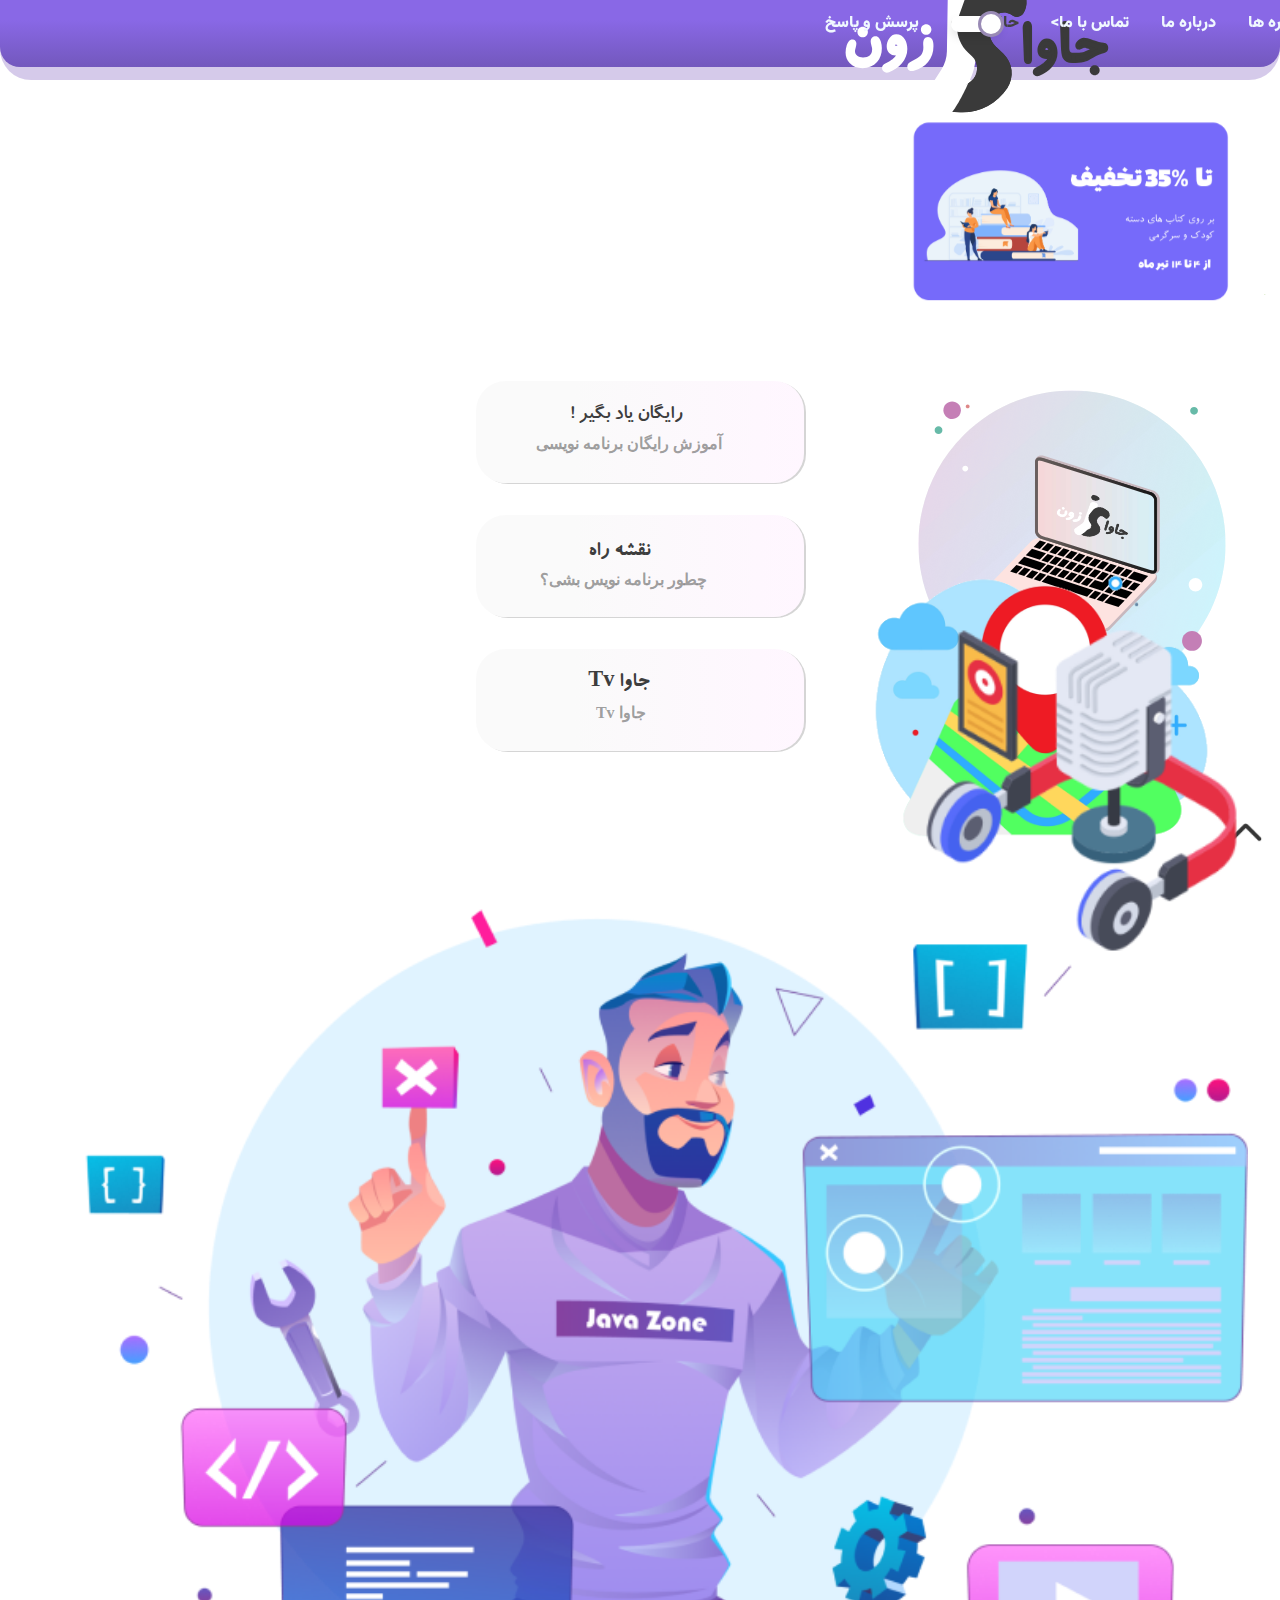
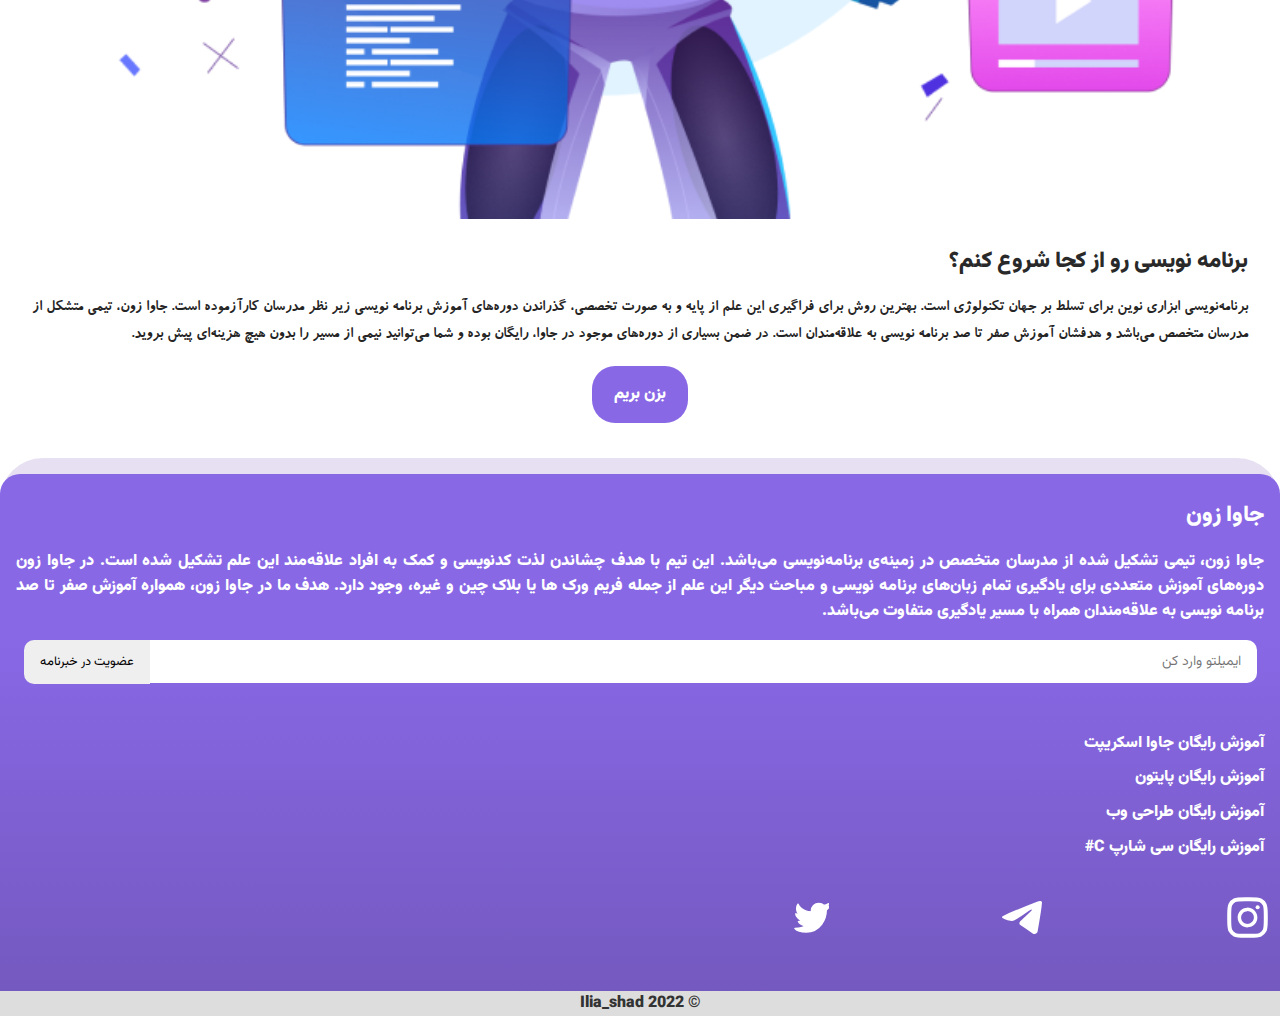
<file: index.html>
<!DOCTYPE html>
<html lang="en" dir="rtl">
    <head>
        <meta charset="UTF-8">
        <meta http-equiv="X-UA-Compatible" content="IE=edge">
        <meta name="viewport" content="width=device-width, initial-scale=1.0, user-scalable=0">
        <meta name="author" content="ilia-shad">
        <link rel="stylesheet" href="./reset.css">
        <link rel="stylesheet" href="./font.css">
        <link rel="stylesheet" href="./night-mood.css">        
        <link rel="stylesheet" href="./style1.css">
        <link rel="stylesheet" href="./meno.css">

        <title>ilia</title>
    </head>
<body>
    <div class="background-loader">
        <div class="loader">
            <span></span>
            <span></span>
            <span></span>
        </div>
    </div>
    <a href="#page1"><div class="up"><img id="up" src="./image/up.png" alt=""></div></a>
    <div class="header3" id="page1"></div>
    <header>

        <img  class="logo"  src="./image/logo2.svg" alt="">
        <input type="checkbox" id="menu-bar">
        <label for="menu-bar"><img src="./image/bar-chart.svg" alt=""></label>
        <label for="#" class="meno-logo"><img src="./image/logo2.svg" alt=""></label>
        <label for="menu-bar" class="menu-bar2"><img src="./image/False.svg" alt=""></label>
        <nav class="navbar">
            <ul class="ul">
                <li class="first-li">
                    <form action="./course.html" class="form-meno">
                        <input type="search" id="search" placeholder="جستجو کن">
                        <button class="button2"><img src="./image/search-logo.svg" alt=""></button>
                    </form>
                </li>
                <li id="log-in-button"><a href="./log-in.html" class="log-in-button">ورود/ثبت نام</a></li>

                <li><a href="#">دوره ها</a>
                    <ul>
                        <li><a href="#" class="low-li-padding">پر بازدید ترین</a>
                            <ul class="learn">
                                <li><a class="li-padding" href="#">html</a></li>
                                <li><a class="li-padding" href="#">css</a></li>
                                <li><a class="li-padding" href="#">js</a></li>
                            </ul>
                        </li>
                        <li><a class="li-padding" href="./course.html">همه</a></li>
                    </ul>
                </li>
                <li><a class="li-padding" href="#">درباره ما</a></li>
                <li><a href="#">تماس با ما></a>
                    <ul>
                        <li><a class="li-padding" href="#">شماره</a></li>
                        <li><a class="li-padding" href="#">ایمیل</a></li>
                    </ul>
                </li>
                <li class="toggle-div"> 
                    <p class="night-mood-position">حالت شب</p>
                    <div class="toggle-position">                    
                        <a class="toggle-link" href="./home-night-mood.html">
                            <div class="toggle"></div>
                            <script>
                                const toggleBtn = document.querySelector(".toggle");
                                toggleBtn.addEventListener("click", () => toggleBtn.classList.toggle("active"));
                            </script>
                        </a>
                    </div>
                </li>
                <li><a class="link-padding" href="#">پرسش و پاسخ</a></li>

            </ul>
        </nav>
    </header>
    <article class="position">

        <div class="containar-move" id="page1">
            <div class="containar">
                <div class="cube">
                    <div class="cube-face cube-face-front"><img class="cube-face-front-img  padding-image-article1" src="./image/bord1.png" alt=""></div>
                    <div class="cube-face cube-face-back"><img class="cube-face-back-img padding-image-article1" src="./image/bord2.png" alt=""></div>
                    <div class="cube-face cube-face-right"><img class="cube-face-right-img padding-image-article1" src="./image/bord3.png" alt=""></div>
                    <div class="cube-face cube-face-left"><img class="cube-face-left-img padding-image-article1" src="./image/bord4.jpg" alt=""></div>
                </div>
            </div>
        </div>
        <div class="laptop-img"><img id="laptop-image" src="./image/laptop3.svg" alt="laptop"></div>
        <div class="map-image"><img id="map-image" src="./image/map.png" alt="laptop"></div>
        <div class="tv-image"><img id="tv-image" src="./image/tv.png" alt="laptop"></div>
        <div class="first-feature">
            <div class="box">
                <div class="featurel border--none">
                    <div class="featurel--icon"><img class="featurel-icon" src="./image/laptop2.svg" alt="calendar"></div>
                    <div class="featurel--description2-1 night-mood2">رایگان یاد بگیر !</div>
                    <div class="featurel--description2  night-mood">آموزش رایگان برنامه نویسی</div>
                </div>
                <div class="featurel featurel--reverse">
                    <div class="featurel--icon1"><img class="featurel-icon" src="./image/laptop2.svg" alt="Instagram"></div>
                    <div class="featurel--description1-1 night-mood2">نقشه راه</div>
                    <div class="featurel--description1 night-mood">چطور برنامه نویس بشی؟ </div>
                </div>
                <div class="featurel featurel--reverse">
                    <div class="featurel--icon1"><img class="featurel-icon" src="./image/laptop2.svg" alt="Instagram"></div>
                    <div class="featurel--description3-1 night-mood2">جاوا tv</div>
                    <div class="featurel--description3  night-mood">جاوا tv</div>
                </div>
            </div>
        </div>
        <div class="container2">
            <div class="developer-image"><img id="developer-image" src="./image/developer.png" alt=""></div>
            <h2>برنامه نویسی رو از کجا شروع کنم؟</h2>
            <p class="container2-p ">
                برنامه‌نویسی ابزاری نوین برای تسلط بر جهان تکنولوژی است. بهترین روش برای فراگیری این علم از پایه و به صورت تخصصی، گذراندن دوره‌های آموزش برنامه نویسی زیر نظر مدرسان کارآزموده است. جاوا زون، تیمی متشکل از مدرسان متخصص می‌باشد و هدفشان آموزش صفر تا صد برنامه نویسی به علاقه‌مندان است. در ضمن بسیاری از دوره‌های موجود در جاوا، رایگان بوده و شما می‌توانید نیمی از مسیر را بدون هیچ هزینه‌ای پیش بروید.
    
            </p>
           <div class="buttom-flex"> 
                <a href="#"><div class="container2-buttom">بزن بریم</div></a>
            </div>
        </div>

    </article>
    <footer class="footer">           
        <div class="footer2"></div>
       <div class="footer-head"><p>  جاوا زون</p></div>
       <div class="footer-container">
           <p>جاوا زون، تیمی تشکیل شده از مدرسان متخصص در زمینه‌ی برنامه‌نویسی می‌باشد. این تیم با هدف چشاندن لذت کدنویسی و کمک به افراد علاقه‌مند این علم تشکیل شده است. در جاوا زون دوره‌های آموزش متعددی برای یادگیری تمام زبان‌های برنامه نویسی و مباحث دیگر این علم از جمله فریم ورک ها یا بلاک چین و غیره، وجود دارد. هدف ما در جاوا زون، همواره آموزش صفر تا صد برنامه نویسی به علاقه‌مندان همراه با مسیر یادگیری متفاوت می‌باشد.</p>

       </div>
       <div class="footer-emailbox">
           <form action="">
               <input type="email" class="email-box" placeholder="ایمیلتو وارد کن">
               <button type="submit" class="button">عضویت در خبرنامه</button>
           </form>
       </div>
       <div class="footer-list1">
           <ul class="footer-list">
               <li class="list-1">آموزش رایگان جاوا اسکریپت</li>
               <li class="list-1">آموزش رایگان پایتون</li>
               <li class="list-1">آموزش رایگان طراحی وب</li>
               <li class="list-1">آموزش رایگان سی شارپ c#</li>
           </ul>
           <div class="footer-icon">
               <a href="https://www.instagram.com/ilia_shad" class="footer-instagram"><img src="./image/Instagram.svg" alt="Instagram"></a>
               <a href="https://t.me/ilia_shad" class="footer-telegram"><img src="./image/telegram.svg" alt="telegram"></a>
               <a href="https://twitter.com/ilia_shad" class="footer-telegram"><img src="./image/Twitter.svg" alt="telegram"></a>
           </div>
       </div>
       <div class="copy-right"><p>&copy; 2022 ilia_shad</p></div>
   </footer>
</body>
</html>
</file>
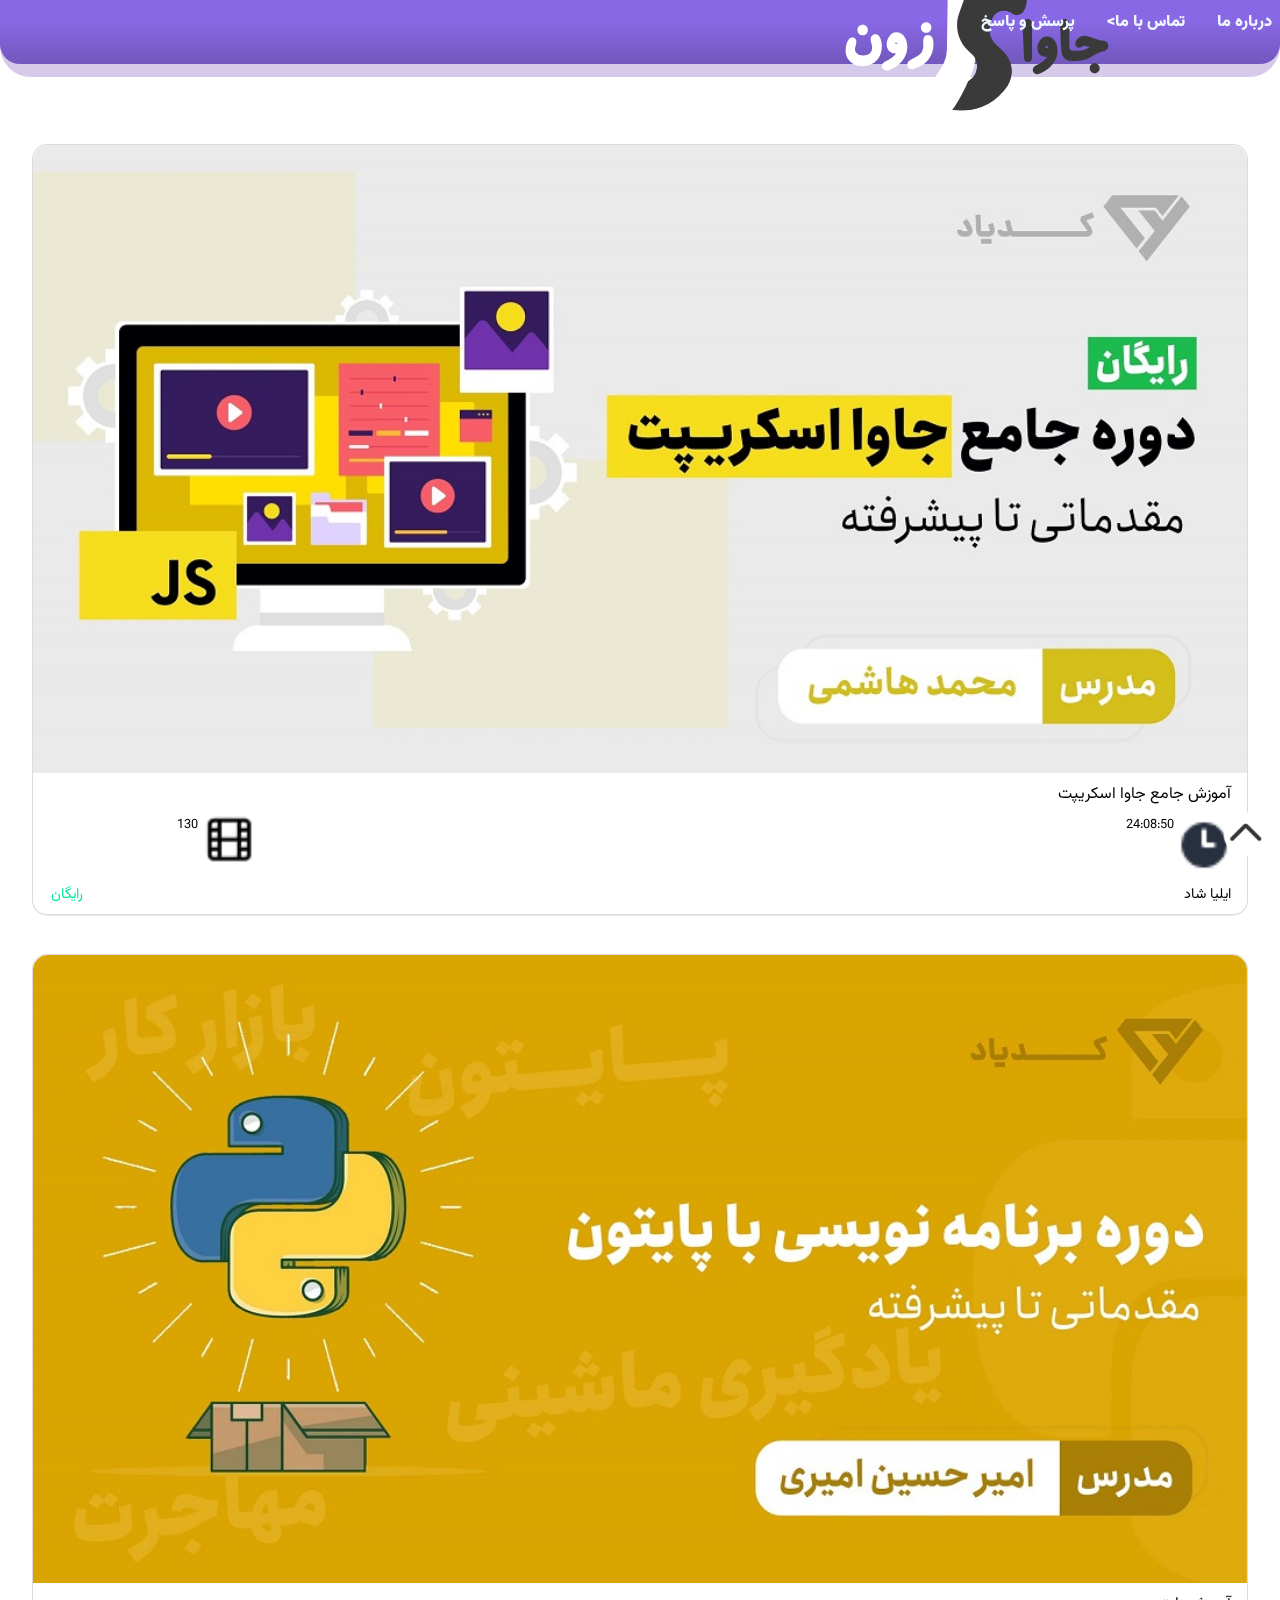
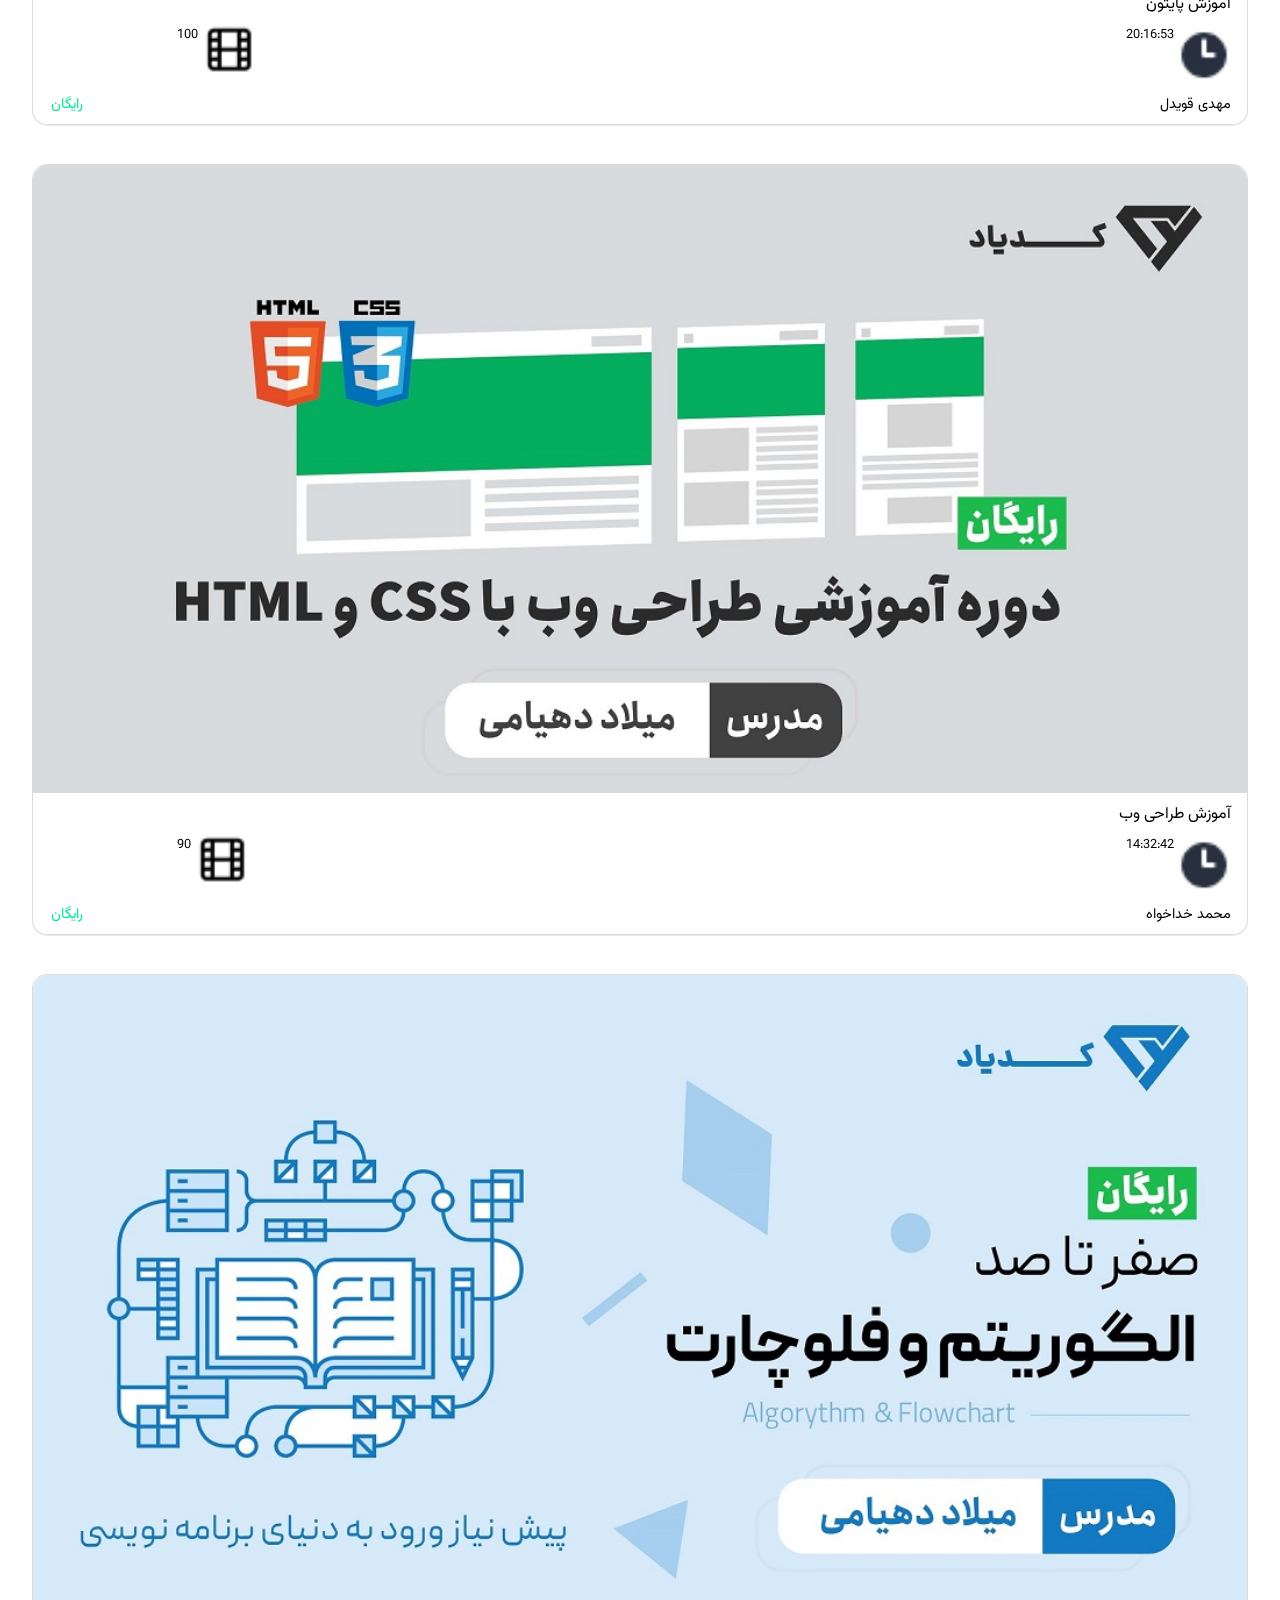
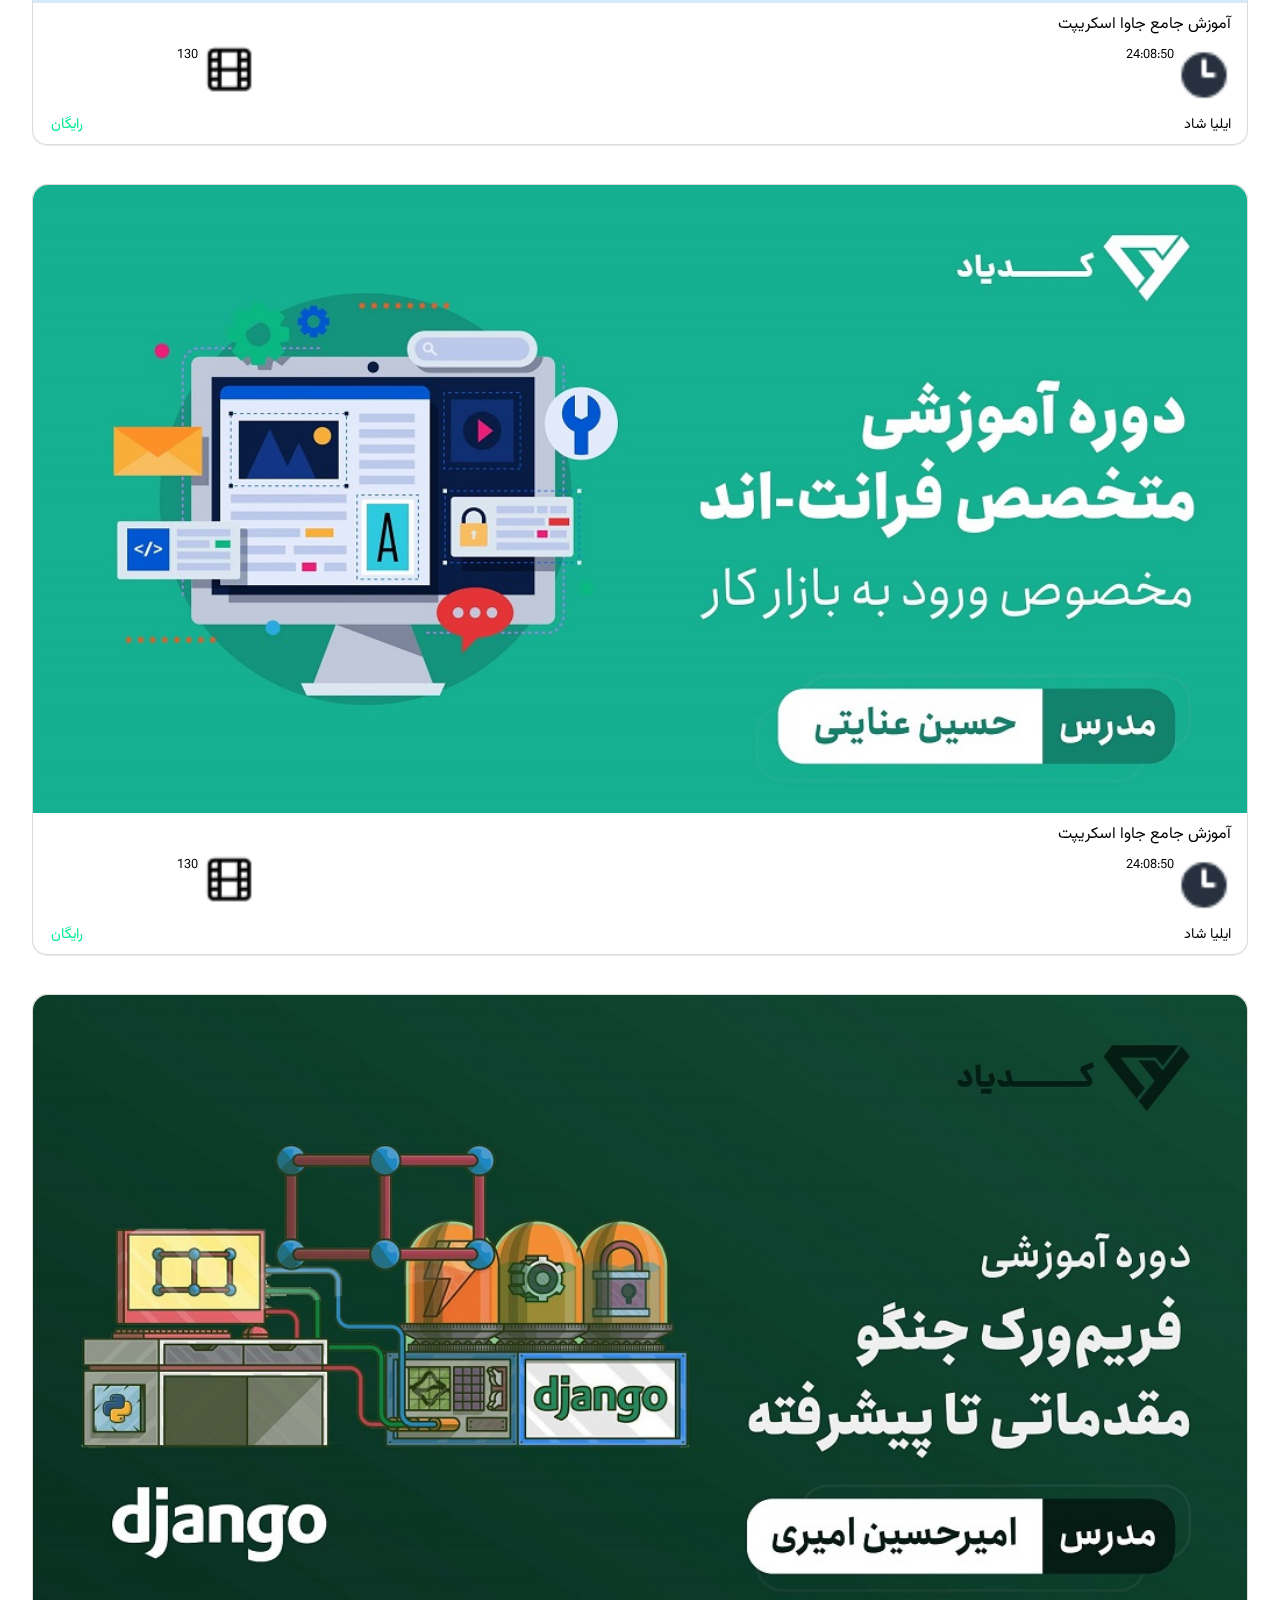
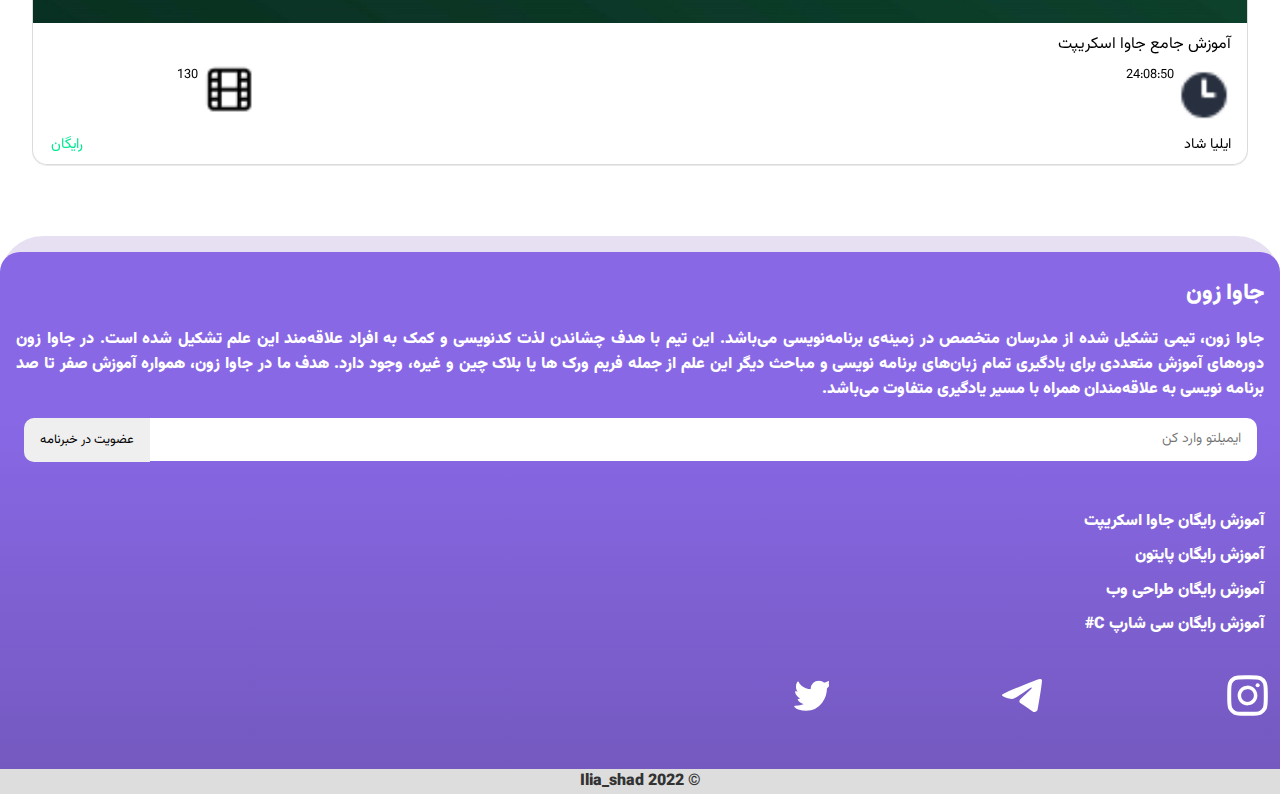
<file: course.html>
<!DOCTYPE html>
<html lang="en" dir="rtl">
<head>
    <meta charset="UTF-8">
    <meta http-equiv="X-UA-Compatible" content="IE=edge">
    <meta name="viewport" content="width=device-width, initial-scale=1.0 user-scalable=0">
    <meta name="author" content="ilia-shad">
    <link rel="stylesheet" href="./reset.css">
    <link rel="stylesheet" href="./style.css">
    <link rel="stylesheet" href="./font.css">
    <link rel="stylesheet" href="./meno.css">
    <title>ilia</title>
</head>
<body>
    <div class="start-page"></div>
    <a href="#page1"><div class="up"><img id="up" src="./image/up.png" alt=""></div></a>
    <div class="header3" id="page1"></div>
    <header>

        <img  class="logo"  src="./image/logo2.svg" alt="">
        <input type="checkbox" id="menu-bar">
        <label for="menu-bar"><img src="./image/bar-chart.svg" alt=""></label>
        <label for="#" class="meno-logo"><img src="./image/logo2.svg" alt=""></label>
        <label for="menu-bar" class="menu-bar2"><img src="./image/False.svg" alt=""></label>
        <nav class="navbar">
            <ul class="ul">
                <li class="first-li">
                    <form action="./course.html" class="form-meno">
                        <input type="search" id="search">
                        <button class="button2"><img src="./image/search-logo.svg" alt=""></button>
                    </form>
                </li>
                <li><a href="./index.html">خانه</a></li>
                <li><a href="#">دوره ها</a>
                    <ul>
                        <li><a href="#" class="low-li-padding">پر بازدید ترین</a>
                            <ul class="learn">
                                <li><a href="#">html</a></li>
                                <li><a href="#">css</a></li>
                                <li><a href="#">js</a></li>
                            </ul>
                        </li>
                    </ul>
                </li>
                <li><a href="#">درباره ما</a></li>
                <li><a href="#">تماس با ما></a>
                    <ul>
                        <li><a href="#">شماره</a></li>
                        <li><a href="#">ایمیل</a></li>
                    </ul>
                </li>
                <li><a class="link-padding" href="#">پرسش و پاسخ</a></li>
            </ul>
        </nav>
    </header>
    <article class="article">
        <div id="content">
            <div class="box1">
                <div class="box">
                    <div class="boxx-1">
                        <img class="js-photo" src="./image/js.jpg" alt="java scrip">
                        <p class="js-text">آموزش جامع جاوا اسکریپت</p>
                    </div>
                    <div class="js-time">
                        <img class="time-fill" src="./image/Time_fill.png" alt="time-fill">
                        <p id="js-time">24:08:50</p>
                        <p class="film-number">130</p>
                        <img class="film-icon" src="./image/film.png" alt="film-icon">

                    </div>
                    <div class="boxx-1-2">
                        <p class="teacher-js">ایلیا شاد</p>
                        <p class="js-price">رایگان</p>
                    </div>
                </div>
                <div class="box">
                    <div class="boxx-1">
                        <img class="js-photo" src="./image/python.jpg" alt="java scrip">
                        <p class="js-text">آموزش پایتون</p>
                    </div>
                    <div class="js-time">
                        <img class="time-fill" src="./image/Time_fill.png" alt="time-fill">
                        <p id="js-time">20:16:53</p>
                        <p class="film-number">100</p>
                        <img class="film-icon" src="./image/film.png" alt="film-icon">
                    </div>
                    <div class="boxx-1-2">
                        <p class="teacher-js">مهدی قویدل</p>
                        <p class="js-price">رایگان</p>
                    </div>
                </div>
                <div class="box">
                    <div class="boxx-1">
                        <img class="js-photo" src="./image/html-css.jpg" alt="java scrip">
                        <p class="js-text">آموزش طراحی وب</p>
                    </div>
                    <div class="js-time">
                        <img class="time-fill" src="./image/Time_fill.png" alt="time-fill">
                        <p id="js-time">14:32:42</p>
                        <p class="film-number">90</p>
                        <img class="film-icon" src="./image/film.png" alt="film-icon">
                    </div>
                    <div class="boxx-1-2">
                        <p class="teacher-js"> محمد خداخواه</p>
                        <p class="js-price">رایگان</p>
                    </div>
                </div>
            </div>
            <div class="box1">
                <div class="box">
                    <div class="boxx-1">
                        <img class="js-photo" src="./image/flowchart.jpg" alt="java scrip">
                        <p class="js-text">آموزش جامع جاوا اسکریپت</p>
                    </div>
                    <div class="js-time">
                        <img class="time-fill" src="./image/Time_fill.png" alt="time-fill">
                        <p id="js-time">24:08:50</p>
                        <p class="film-number">130</p>
                        <img class="film-icon" src="./image/film.png" alt="film-icon">
                    </div>
                    <div class="boxx-1-2">
                        <p class="teacher-js">ایلیا شاد</p>
                        <p class="js-price">رایگان</p>
                    </div>
                </div>
                <div class="box">
                    <div class="boxx-1">
                        <img class="js-photo" src="./image/front-end.jpg" alt="java scrip">
                        <p class="js-text">آموزش جامع جاوا اسکریپت</p>
                    </div>
                    <div class="js-time">
                        <img class="time-fill" src="./image/Time_fill.png" alt="time-fill">
                        <p id="js-time">24:08:50</p>
                        <p class="film-number">130</p>
                        <img class="film-icon" src="./image/film.png" alt="film-icon">
                    </div>
                    <div class="boxx-1-2">
                        <p class="teacher-js">ایلیا شاد</p>
                        <p class="js-price">رایگان</p>
                    </div>
                </div>
                <div class="box">
                    <div class="boxx-1">
                        <img class="js-photo" src="./image/django.jpg" alt="java scrip">
                        <p class="js-text">آموزش جامع جاوا اسکریپت</p>
                    </div>
                    <div class="js-time">
                        <img class="time-fill" src="./image/Time_fill.png" alt="time-fill">
                        <p id="js-time">24:08:50</p>
                        <p class="film-number">130</p>
                        <img class="film-icon" src="./image/film.png" alt="film-icon">
                    </div>
                    <div class="boxx-1-2">
                        <p class="teacher-js">ایلیا شاد</p>
                        <p class="js-price">رایگان</p>
                    </div>
                </div>
            </div>
        </div>
        </aside>

    </article>
    <footer class="footer">           
        <div class="footer2"></div>
       <div class="footer-head"><p>  جاوا زون</p></div>
       <div class="footer-container">
           <p>جاوا زون، تیمی تشکیل شده از مدرسان متخصص در زمینه‌ی برنامه‌نویسی می‌باشد. این تیم با هدف چشاندن لذت کدنویسی و کمک به افراد علاقه‌مند این علم تشکیل شده است. در جاوا زون دوره‌های آموزش متعددی برای یادگیری تمام زبان‌های برنامه نویسی و مباحث دیگر این علم از جمله فریم ورک ها یا بلاک چین و غیره، وجود دارد. هدف ما در جاوا زون، همواره آموزش صفر تا صد برنامه نویسی به علاقه‌مندان همراه با مسیر یادگیری متفاوت می‌باشد.</p>

       </div>
       <div class="footer-emailbox">
           <form action="">
               <input type="email" class="email-box" placeholder="ایمیلتو وارد کن">
               <button type="submit" class="button">عضویت در خبرنامه</button>
           </form>
       </div>
       <div class="footer-list1">
           <ul class="footer-list">
               <li class="list-1">آموزش رایگان جاوا اسکریپت</li>
               <li class="list-1">آموزش رایگان پایتون</li>
               <li class="list-1">آموزش رایگان طراحی وب</li>
               <li class="list-1">آموزش رایگان سی شارپ c#</li>
           </ul>
           <div class="footer-icon">
               <a href="https://www.instagram.com/ilia_shad" class="footer-instagram"><img src="./image/Instagram.svg" alt="Instagram"></a>
               <a href="https://t.me/ilia_shad" class="footer-telegram"><img src="./image/telegram.svg" alt="telegram"></a>
               <a href="https://twitter.com/ilia_shad" class="footer-telegram"><img src="./image/Twitter.svg" alt="telegram"></a>
           </div>
       </div>
       <div class="copy-right"><p>&copy; 2022 ilia_shad</p></div>
   </footer>


</body>
</html>
</file>
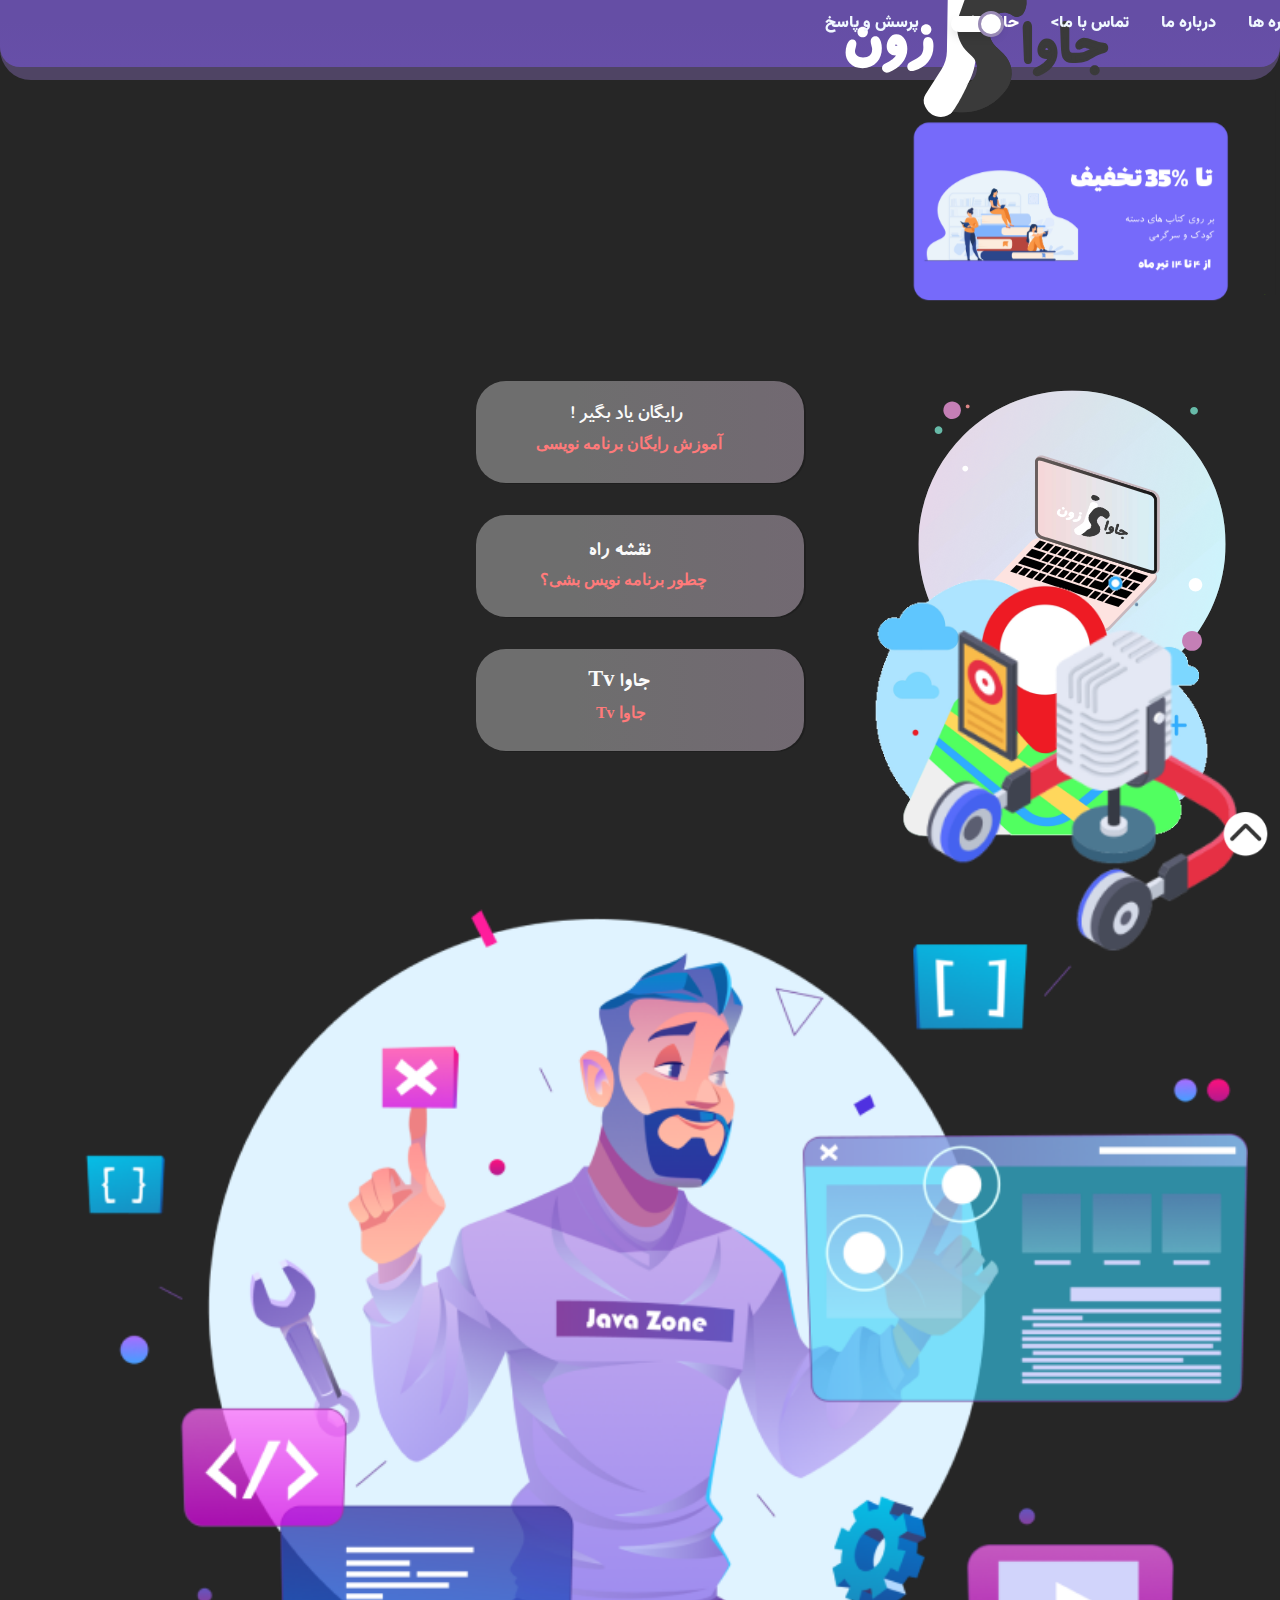
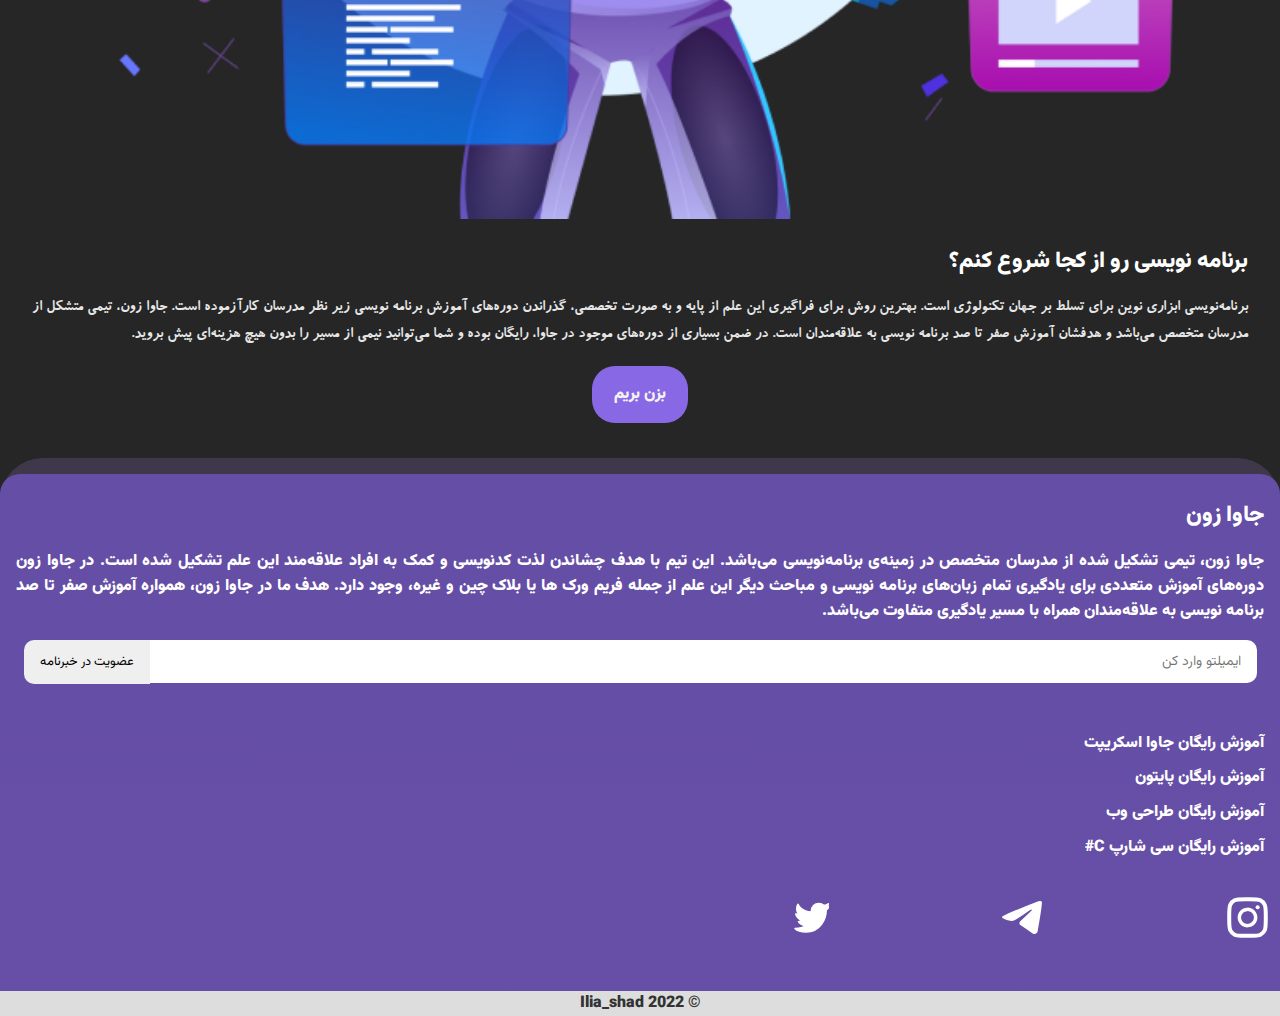
<file: home-night-mood.html>
<!DOCTYPE html>
<html lang="en" dir="rtl">
    <head>
        <meta charset="UTF-8">
        <meta http-equiv="X-UA-Compatible" content="IE=edge">
        <meta name="viewport" content="width=device-width, initial-scale=1.0, user-scalable=0">
        <meta name="author" content="ilia-shad">
        <link rel="stylesheet" href="./reset.css">
        <link rel="stylesheet" href="./font.css">
        <link rel="stylesheet" href="./style1.css">
        <link rel="stylesheet" href="./meno-night-mood.css">
        <link rel="stylesheet" href="./night-mood.css">
        <title>ilia</title>
    </head>
<body>
    <div class="background-loader">
        <div class="loader">
            <span></span>
            <span></span>
            <span></span>
        </div>
    </div>
    <div class="start-page"></div>
    <a href="#page1"><div class="up"><img id="up" src="./image/up.png" alt=""></div></a>
    <div class="header3" id="page1"></div>
    <header>

        <img  class="logo"  src="./image/logo2.svg" alt="">
        <input type="checkbox" id="menu-bar">
        <label for="menu-bar"><img src="./image/bar-chart.svg" alt=""></label>
        <label for="#" class="meno-logo"><img src="./image/logo2.svg" alt=""></label>
        <label for="menu-bar" class="menu-bar2"><img src="./image/False.svg" alt=""></label>
        <nav class="navbar">
            <ul class="ul">
                <li class="first-li">
                    <form action="./course.html" class="form-meno">
                        <input type="search" id="search" placeholder="جستجو کن">
                        <button class="button2"><img src="./image/search-logo.svg" alt=""></button>
                    </form>
                </li>
                <li id="log-in-button"><a href="./log-in-nightmood.html" class="log-in-button">ورود/ثبت نام</a></li>

                <li><a href="#">دوره ها</a>
                    <ul>
                        <li><a href="#" class="low-li-padding">پر بازدید ترین</a>
                            <ul class="learn">
                                <li><a class="li-padding" href="#">html</a></li>
                                <li><a class="li-padding" href="#">css</a></li>
                                <li><a class="li-padding" href="#">js</a></li>
                            </ul>
                        </li>
                        <li><a class="li-padding" href="./course.html">همه</a></li>
                    </ul>
                </li>
                <li><a class="li-padding" href="#">درباره ما</a></li>
                <li><a href="#">تماس با ما></a>
                    <ul>
                        <li><a class="li-padding" href="#">شماره</a></li>
                        <li><a class="li-padding" href="#">ایمیل</a></li>
                    </ul>
                </li>
                <li class="toggle-div"> 
                    <p class="day-mood-position">حالت شب</p>
                    <div class="toggle-position">                    
                        <a class="toggle-link" href="./index.html">
                            <div class="toggle"></div>
                            <script>
                                const toggleBtn = document.querySelector(".toggle");
                                toggleBtn.addEventListener("click", () => toggleBtn.classList.toggle("active"));
                            </script>
                        </a>
                    </div>
                </li>
                <li><a class="link-padding" href="#">پرسش و پاسخ</a></li>

            </ul>
        </nav>
    </header>
    <article class="position">

        <div class="containar-move" id="page1">
            <div class="containar">
                <div class="cube">
                    <div class="cube-face cube-face-front"><img class="cube-face-front-img  padding-image-article1" src="./image/bord1.png" alt=""></div>
                    <div class="cube-face cube-face-back"><img class="cube-face-back-img padding-image-article1" src="./image/bord2.png" alt=""></div>
                    <div class="cube-face cube-face-right"><img class="cube-face-right-img padding-image-article1" src="./image/bord3.png" alt=""></div>
                    <div class="cube-face cube-face-left"><img class="cube-face-left-img padding-image-article1" src="./image/bord4.jpg" alt=""></div>
                </div>
            </div>
        </div>
        <div class="laptop-img"><img id="laptop-image" src="./image/laptop3.svg" alt="laptop"></div>
        <div class="map-image"><img id="map-image" src="./image/map.png" alt="laptop"></div>
        <div class="tv-image"><img id="tv-image" src="./image/tv.png" alt="laptop"></div>
        <div class="first-feature">
            <div class="box">
                <div class="featurel border--none">
                    <div class="featurel--icon"><img class="featurel-icon" src="./image/laptop2.svg" alt="calendar"></div>
                    <div class="featurel--description2-1 night-mood2">رایگان یاد بگیر !</div>
                    <div class="featurel--description2  night-mood">آموزش رایگان برنامه نویسی</div>
                </div>
                <div class="featurel featurel--reverse">
                    <div class="featurel--icon1"><img class="featurel-icon" src="./image/laptop2.svg" alt="Instagram"></div>
                    <div class="featurel--description1-1 night-mood2">نقشه راه</div>
                    <div class="featurel--description1 night-mood">چطور برنامه نویس بشی؟ </div>
                </div>
                <div class="featurel featurel--reverse">
                    <div class="featurel--icon1"><img class="featurel-icon" src="./image/laptop2.svg" alt="Instagram"></div>
                    <div class="featurel--description3-1 night-mood2">جاوا tv</div>
                    <div class="featurel--description3  night-mood">جاوا tv</div>
                </div>
            </div>
        </div>
        <div class="container2">
            <div class="developer-image"><img id="developer-image" src="./image/developer.png" alt=""></div>
            <h2>برنامه نویسی رو از کجا شروع کنم؟</h2>
            <p class="container2-p ">
                برنامه‌نویسی ابزاری نوین برای تسلط بر جهان تکنولوژی است. بهترین روش برای فراگیری این علم از پایه و به صورت تخصصی، گذراندن دوره‌های آموزش برنامه نویسی زیر نظر مدرسان کارآزموده است. جاوا زون، تیمی متشکل از مدرسان متخصص می‌باشد و هدفشان آموزش صفر تا صد برنامه نویسی به علاقه‌مندان است. در ضمن بسیاری از دوره‌های موجود در جاوا، رایگان بوده و شما می‌توانید نیمی از مسیر را بدون هیچ هزینه‌ای پیش بروید.
    
            </p>
           <div class="buttom-flex"> 
                <a href="#"><div class="container2-buttom">بزن بریم</div></a>
            </div>
        </div>

    </article>
    <footer class="footer">           
        <div class="footer2"></div>
       <div class="footer-head"><p>  جاوا زون</p></div>
       <div class="footer-container">
           <p>جاوا زون، تیمی تشکیل شده از مدرسان متخصص در زمینه‌ی برنامه‌نویسی می‌باشد. این تیم با هدف چشاندن لذت کدنویسی و کمک به افراد علاقه‌مند این علم تشکیل شده است. در جاوا زون دوره‌های آموزش متعددی برای یادگیری تمام زبان‌های برنامه نویسی و مباحث دیگر این علم از جمله فریم ورک ها یا بلاک چین و غیره، وجود دارد. هدف ما در جاوا زون، همواره آموزش صفر تا صد برنامه نویسی به علاقه‌مندان همراه با مسیر یادگیری متفاوت می‌باشد.</p>

       </div>
       <div class="footer-emailbox">
           <form action="">
               <input type="email" class="email-box" placeholder="ایمیلتو وارد کن">
               <button type="submit" class="button">عضویت در خبرنامه</button>
           </form>
       </div>
       <div class="footer-list1">
           <ul class="footer-list">
               <li class="list-1">آموزش رایگان جاوا اسکریپت</li>
               <li class="list-1">آموزش رایگان پایتون</li>
               <li class="list-1">آموزش رایگان طراحی وب</li>
               <li class="list-1">آموزش رایگان سی شارپ c#</li>
           </ul>
           <div class="footer-icon">
               <a href="https://www.instagram.com/ilia_shad" class="footer-instagram"><img src="./image/Instagram.svg" alt="Instagram"></a>
               <a href="https://t.me/ilia_shad" class="footer-telegram"><img src="./image/telegram.svg" alt="telegram"></a>
               <a href="https://twitter.com/ilia_shad" class="footer-telegram"><img src="./image/Twitter.svg" alt="telegram"></a>
           </div>
       </div>
       <div class="copy-right"><p>&copy; 2022 ilia_shad</p></div>
   </footer>
</body>
</html>
</file>
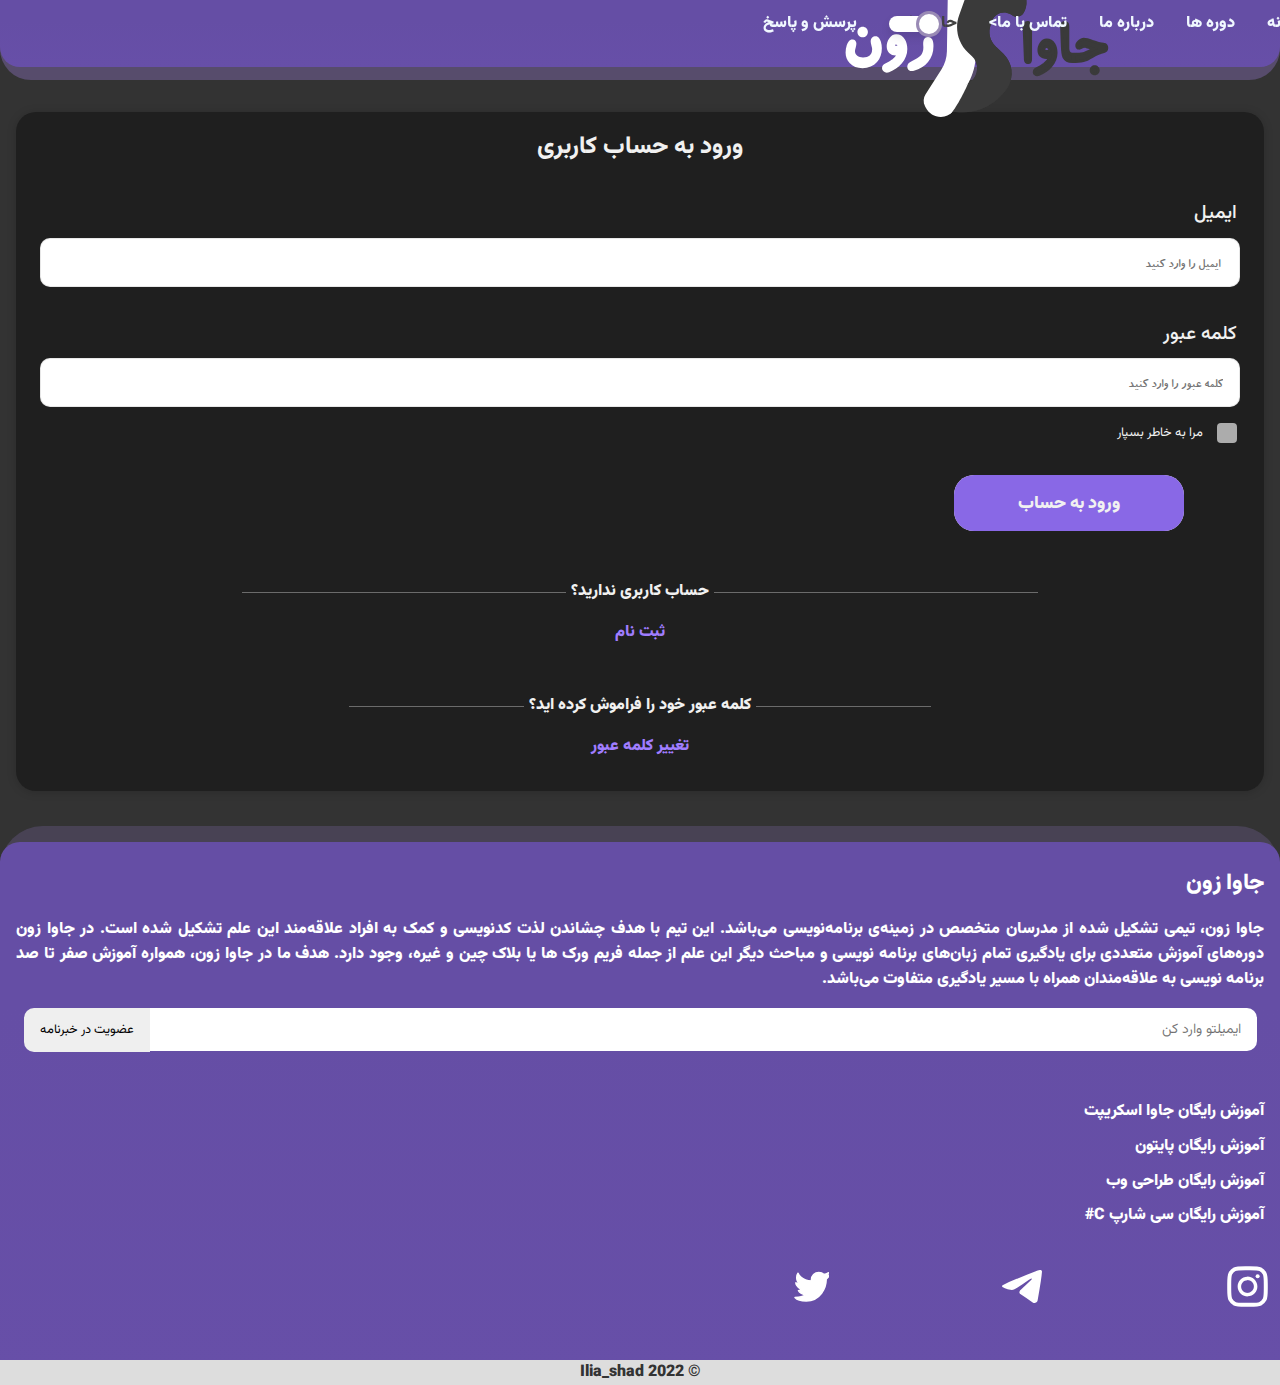
<file: log-in-nightmood.html>
<!DOCTYPE html>
<html lang="en" dir="rtl">
    <head>
        <meta charset="UTF-8">
        <meta http-equiv="X-UA-Compatible" content="IE=edge">
        <meta name="viewport" content="width=device-width, initial-scale=1.0, user-scalable=0">
        <meta name="author" content="ilia-shad">
        <link rel="stylesheet" href="./reset.css">
        <link rel="stylesheet" href="./font.css">
        <link rel="stylesheet" href="./log-in.css">
        <link rel="stylesheet" href="./meno-night-mood.css">
        <link rel="stylesheet" href="./log-in-nightmood.css">
        <title>ilia</title>
    </head>
    <body>
        <div class="background-loader">
            <div class="loader">
                <span></span>
                <span></span>
                <span></span>
            </div>
        </div>
        <div class="header3" id="page1"></div>
        <header>
    
            <img  class="logo"  src="./image/logo2.svg" alt="">
            <input type="checkbox" id="menu-bar">
            <label for="menu-bar"><img src="./image/bar-chart.svg" alt=""></label>
            <label for="#" class="meno-logo"><img src="./image/logo2.svg" alt=""></label>
            <label for="menu-bar" class="menu-bar2"><img src="./image/False.svg" alt=""></label>
            <nav class="navbar">
                <ul class="ul">
                    <li class="first-li">
                        <form action="./course.html" class="form-meno">
                            <input type="search" id="search" placeholder="جستجو کن">
                            <button class="button2"><img src="./image/search-logo.svg" alt=""></button>
                        </form>
                    </li>
                    <li id="log-in-button"><a href="./sign-up-nightnood.html" class="log-in-button">ورود/ثبت نام</a></li>
                    <li><a class="li-padding" href="./home-night-mood.html">خانه</a></li>
                    <li><a href="#">دوره ها</a>
                        <ul>
                            <li><a href="#" class="low-li-padding">پر بازدید ترین</a>
                                <ul class="learn">
                                    <li><a class="li-padding" href="#">html</a></li>
                                    <li><a class="li-padding" href="#">css</a></li>
                                    <li><a class="li-padding" href="#">js</a></li>
                                </ul>
                            </li>
                            <li><a class="li-padding" href="./course.html">همه</a></li>
                        </ul>
                    </li>
                    <li><a class="li-padding" href="#">درباره ما</a></li>
                    <li><a href="#">تماس با ما></a>
                        <ul>
                            <li><a class="li-padding" href="#">شماره</a></li>
                            <li><a class="li-padding" href="#">ایمیل</a></li>
                        </ul>
                    </li>
                    <li class="toggle-div"> 
                        <p class="night-mood-position">حالت شب</p>
                        <div class="toggle-position">                    
                            <a class="toggle-link" href="./log-in.html">
                                <div class="toggle"></div>
                                <script>
                                    const toggleBtn = document.querySelector(".toggle");
                                    toggleBtn.addEventListener("click", () => toggleBtn.classList.toggle("active"));
                                </script>
                            </a>
                        </div>
                    </li>
                    <li><a class="link-padding" href="#">پرسش و پاسخ</a></li>
    
                </ul>
            </nav>
        </header>
        <div class="background">
            <h2 class="first-label">ورود به حساب کاربری</h2>
            <form action="" class="form-flex">
                <label for="email" class="email-label">ایمیل</label>
                <input type="email" id="email" placeholder=" ایمیل را وارد کنید">
                <label for="password" class="password-label">کلمه عبور</label>
                <input type="password" id="password" placeholder="کلمه عبور را وارد کنید">
                <label class="container1"><p class="chechmark-label">مرا به خاطر بسپار</p>
                    <input type="checkbox">
                    <span class="checkmark"></span>
                  </label>
                <div class="bot"></div>
                <!-- <iframe class="im-not-bot" src="https://www.google.com/recaptcha/api2/anchor?ar=1&k=6Lcb1AEbAAAAAF-R6h3yNnRSJ_K5PG1ebupv2--y&co=aHR0cHM6Ly9jb2RleWFkLmNvbTo0NDM.&hl=fa&v=gWN_U6xTIPevg0vuq7g1hct0&size=normal&cb=6p2bwlf89fle" frameborder="1"></iframe> -->
                <button class="buttom-flex"> 
                    <a href="#"><div class="login-buttom">ورود به حساب</div></a>
                </button>
            </form>
            <div class="sign-up">
                <div class="line1"></div>
                <p class="sign-up-label">حساب کاربری ندارید؟</p>
                <div class="line2"></div>
            </div>
            <div class="sign-up-link-flex">
                <a class="sign-up-link" href="./sign-up-nightnood.html"><p>ثبت نام</p></a>
            </div>
            <div class="lost-password">
                <div class="line1-2"></div>
                <p class="sign-up-label">کلمه عبور خود را فراموش کرده اید؟</p>
                <div class="line2-2"></div>
            </div>
            <div class="lost-password-link-flex">
                <a class="lost-password-link" href=""><p>تغییر کلمه عبور</p></a>
            </div>
        </div>  
        
        <footer class="footer">           
            <div class="footer2"></div>
           <div class="footer-head"><p>  جاوا زون</p></div>
           <div class="footer-container">
               <p>جاوا زون، تیمی تشکیل شده از مدرسان متخصص در زمینه‌ی برنامه‌نویسی می‌باشد. این تیم با هدف چشاندن لذت کدنویسی و کمک به افراد علاقه‌مند این علم تشکیل شده است. در جاوا زون دوره‌های آموزش متعددی برای یادگیری تمام زبان‌های برنامه نویسی و مباحث دیگر این علم از جمله فریم ورک ها یا بلاک چین و غیره، وجود دارد. هدف ما در جاوا زون، همواره آموزش صفر تا صد برنامه نویسی به علاقه‌مندان همراه با مسیر یادگیری متفاوت می‌باشد.</p>
    
           </div>
           <div class="footer-emailbox">
               <form action="">
                   <input type="email" class="email-box" placeholder="ایمیلتو وارد کن">
                   <button type="submit" class="button">عضویت در خبرنامه</button>
               </form>
           </div>
           <div class="footer-list1">
               <ul class="footer-list">
                   <li class="list-1">آموزش رایگان جاوا اسکریپت</li>
                   <li class="list-1">آموزش رایگان پایتون</li>
                   <li class="list-1">آموزش رایگان طراحی وب</li>
                   <li class="list-1">آموزش رایگان سی شارپ c#</li>
               </ul>
               <div class="footer-icon">
                   <a href="https://www.instagram.com/ilia_shad" class="footer-instagram"><img src="./image/Instagram.svg" alt="Instagram"></a>
                   <a href="https://t.me/ilia_shad" class="footer-telegram"><img src="./image/telegram.svg" alt="telegram"></a>
                   <a href="https://twitter.com/ilia_shad" class="footer-telegram"><img src="./image/Twitter.svg" alt="telegram"></a>
               </div>
           </div>
           <div class="copy-right"><p>&copy; 2022 ilia_shad</p></div>
       </footer>
    </body>
</html>
</file>
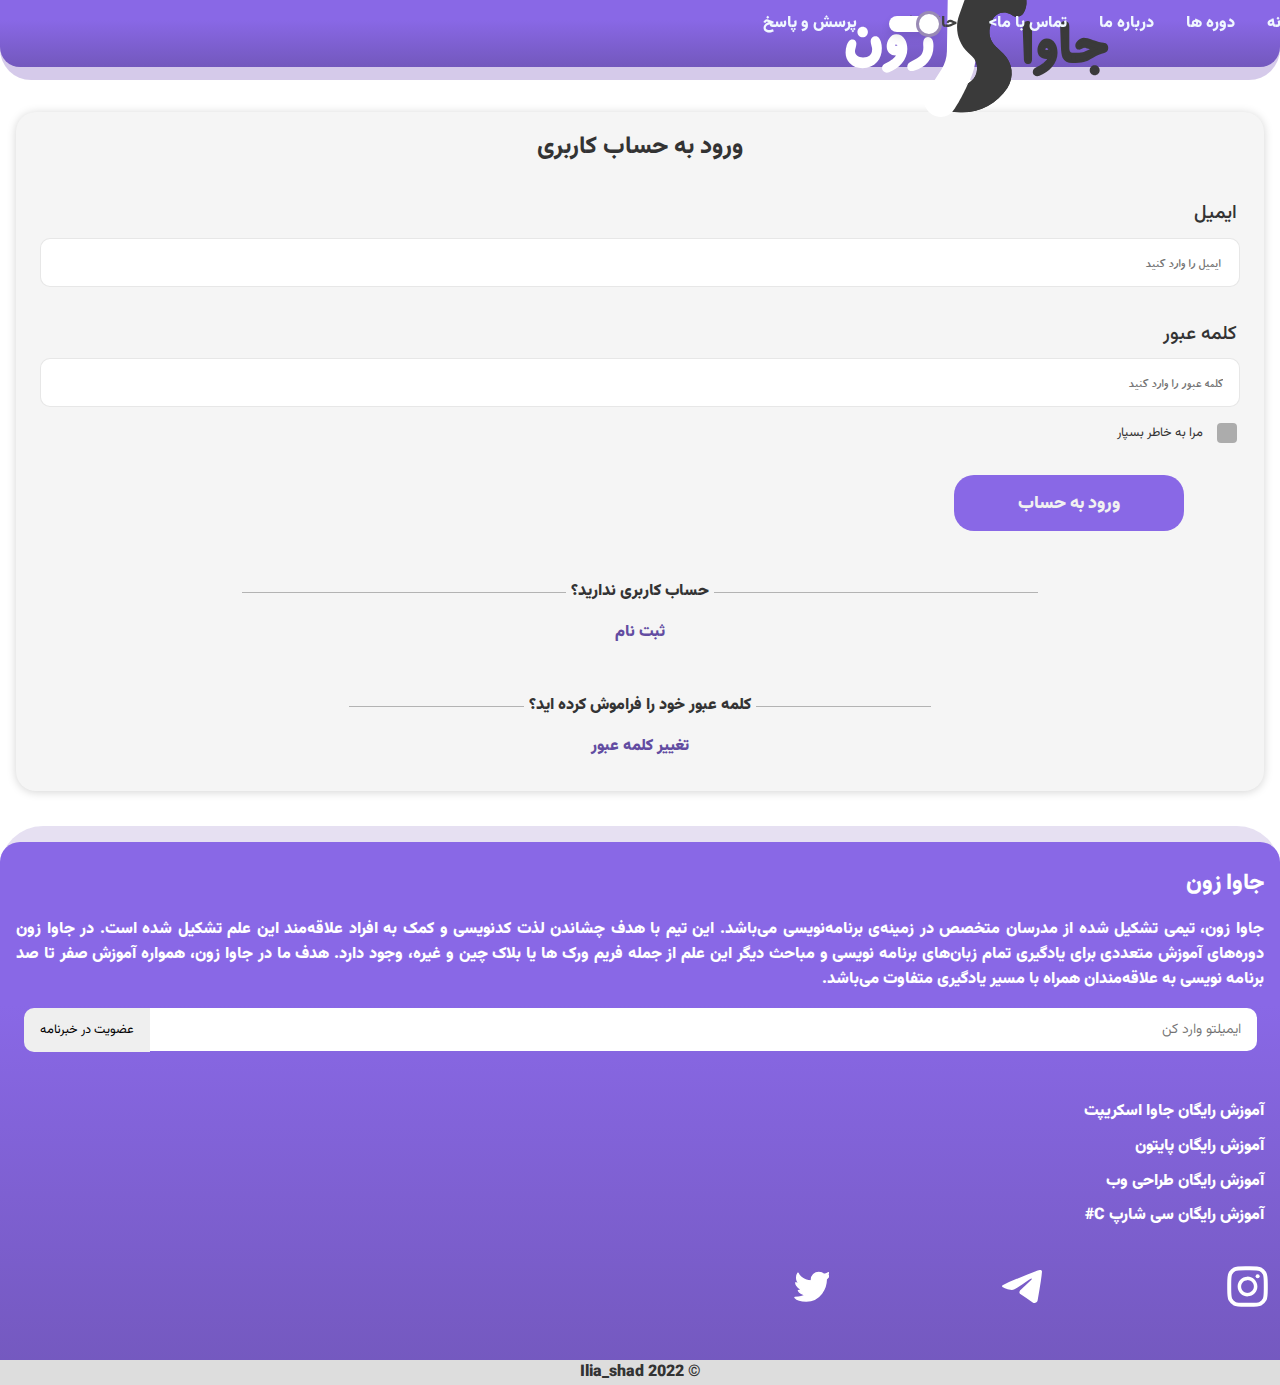
<file: log-in.html>
<!DOCTYPE html>
<html lang="en" dir="rtl">
    <head>
        <meta charset="UTF-8">
        <meta http-equiv="X-UA-Compatible" content="IE=edge">
        <meta name="viewport" content="width=device-width, initial-scale=1.0, user-scalable=0">
        <meta name="author" content="ilia-shad">
        <link rel="stylesheet" href="./reset.css">
        <link rel="stylesheet" href="./font.css">
        <link rel="stylesheet" href="./log-in-nightmood.css">        
        <link rel="stylesheet" href="./log-in.css">
        <link rel="stylesheet" href="./meno.css">


        <title>ilia</title>
    </head>
    <body>
        <div class="background-loader">
            <div class="loader">
                <span></span>
                <span></span>
                <span></span>
            </div>
        </div>
        <div class="header3" id="page1"></div>
        <header>
        
            <img  class="logo"  src="./image/logo2.svg" alt="">
            <input type="checkbox" id="menu-bar">
            <label for="menu-bar"><img src="./image/bar-chart.svg" alt=""></label>
            <label for="#" class="meno-logo"><img src="./image/logo2.svg" alt=""></label>
            <label for="menu-bar" class="menu-bar2"><img src="./image/False.svg" alt=""></label>
            <nav class="navbar">
                <ul class="ul">
                    <li class="first-li">
                        <form action="./course.html" class="form-meno">
                            <input type="search" id="search" placeholder="جستجو کن">
                            <button class="button2"><img src="./image/search-logo.svg" alt=""></button>
                        </form>
                    </li>
                    <li id="log-in-button"><a href="#" class="log-in-button">ورود/ثبت نام</a></li>
                    <li><a href="./index.html" class="li-padding">خانه</a></li>
                    <li><a href="#">دوره ها</a>
                        <ul>
                            <li><a href="#" class="low-li-padding">پر بازدید ترین</a>
                                <ul class="learn">
                                    <li><a class="li-padding" href="#">html</a></li>
                                    <li><a class="li-padding" href="#">css</a></li>
                                    <li><a  class="li-padding"href="#">js</a></li>
                                </ul>
                            </li>
                            <li><a class="li-padding" href="./course.html">همه</a></li>
                        </ul>
                    </li>
                    <li><a class="li-padding" href="#">درباره ما</a></li>
                    <li><a href="#">تماس با ما></a>
                        <ul>
                            <li><a class="li-padding" href="#">شماره</a></li>
                            <li><a class="li-padding" href="#">ایمیل</a></li>
                        </ul>
                    </li>
                    <li class="toggle-div"> 
                        <p class="night-mood-position">حالت شب</p>
                        <div class="toggle-position">                    
                            <a class="toggle-link" href="./log-in-nightmood.html">
                                <div class="toggle"></div>
                                <script>
                                    const toggleBtn = document.querySelector(".toggle");
                                    toggleBtn.addEventListener("click", () => toggleBtn.classList.toggle("active"));
                                </script>
                            </a>
                        </div>
                    </li>
                    <li><a class="link-padding" href="#">پرسش و پاسخ</a></li>
    
                </ul>
            </nav>
        </header>
        <div class="background">
            <h2 class="first-label">ورود به حساب کاربری</h2>
            <form action="" class="form-flex">
                <label for="email" class="email-label">ایمیل</label>
                <input type="email" id="email" placeholder=" ایمیل را وارد کنید">
                <label for="password" class="password-label">کلمه عبور</label>
                <input type="password" id="password" placeholder="کلمه عبور را وارد کنید">
                <label class="container1"><p class="chechmark-label">مرا به خاطر بسپار</p>
                    <input type="checkbox">
                    <span class="checkmark"></span>
                  </label>
                <div class="bot"></div>
                <!-- <iframe class="im-not-bot" src="https://www.google.com/recaptcha/api2/anchor?ar=1&k=6Lcb1AEbAAAAAF-R6h3yNnRSJ_K5PG1ebupv2--y&co=aHR0cHM6Ly9jb2RleWFkLmNvbTo0NDM.&hl=fa&v=gWN_U6xTIPevg0vuq7g1hct0&size=normal&cb=6p2bwlf89fle" frameborder="1"></iframe> -->
                <button class="buttom-flex"> 
                    <a href="#"><div class="login-buttom">ورود به حساب</div></a>
                </button>
            </form>
            <div class="sign-up">
                <div class="line1"></div>
                <p class="sign-up-label">حساب کاربری ندارید؟</p>
                <div class="line2"></div>
            </div>
            <div class="sign-up-link-flex">
                <a class="sign-up-link" href="./sign-up.html"><p>ثبت نام</p></a>
            </div>
            <div class="lost-password">
                <div class="line1-2"></div>
                <p class="sign-up-label">کلمه عبور خود را فراموش کرده اید؟</p>
                <div class="line2-2"></div>
            </div>
            <div class="lost-password-link-flex">
                <a class="lost-password-link" href=""><p>تغییر کلمه عبور</p></a>
            </div>
        </div>  
        
        <footer class="footer">           
            <div class="footer2"></div>
           <div class="footer-head"><p>  جاوا زون</p></div>
           <div class="footer-container">
               <p>جاوا زون، تیمی تشکیل شده از مدرسان متخصص در زمینه‌ی برنامه‌نویسی می‌باشد. این تیم با هدف چشاندن لذت کدنویسی و کمک به افراد علاقه‌مند این علم تشکیل شده است. در جاوا زون دوره‌های آموزش متعددی برای یادگیری تمام زبان‌های برنامه نویسی و مباحث دیگر این علم از جمله فریم ورک ها یا بلاک چین و غیره، وجود دارد. هدف ما در جاوا زون، همواره آموزش صفر تا صد برنامه نویسی به علاقه‌مندان همراه با مسیر یادگیری متفاوت می‌باشد.</p>
    
           </div>
           <div class="footer-emailbox">
               <form action="">
                   <input type="email" class="email-box" placeholder="ایمیلتو وارد کن">
                   <button type="submit" class="button">عضویت در خبرنامه</button>
               </form>
           </div>
           <div class="footer-list1">
               <ul class="footer-list">
                   <li class="list-1">آموزش رایگان جاوا اسکریپت</li>
                   <li class="list-1">آموزش رایگان پایتون</li>
                   <li class="list-1">آموزش رایگان طراحی وب</li>
                   <li class="list-1">آموزش رایگان سی شارپ c#</li>
               </ul>
               <div class="footer-icon">
                   <a href="https://www.instagram.com/ilia_shad" class="footer-instagram"><img src="./image/Instagram.svg" alt="Instagram"></a>
                   <a href="https://t.me/ilia_shad" class="footer-telegram"><img src="./image/telegram.svg" alt="telegram"></a>
                   <a href="https://twitter.com/ilia_shad" class="footer-telegram"><img src="./image/Twitter.svg" alt="telegram"></a>
               </div>
           </div>
           <div class="copy-right"><p>&copy; 2022 ilia_shad</p></div>
       </footer>
    </body>
</html>
</file>
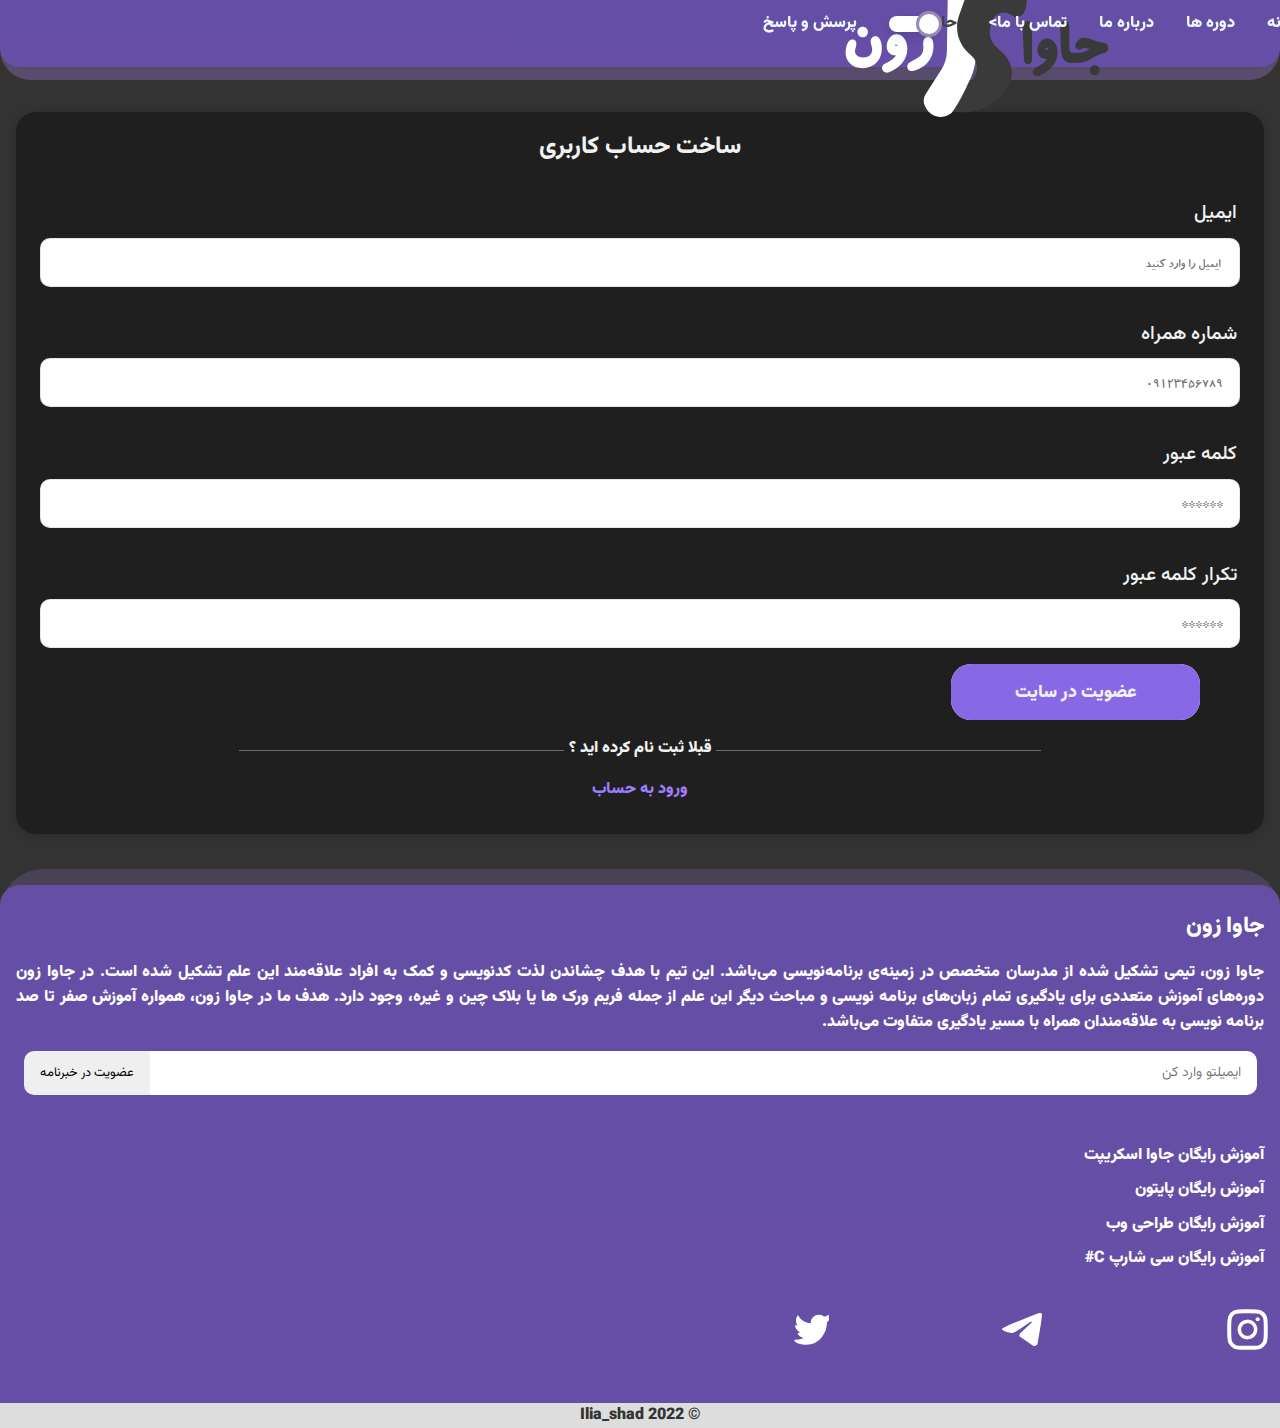
<file: sign-up-nightnood.html>
<!DOCTYPE html>
<html lang="en" dir="rtl">
    <head>
        <meta charset="UTF-8">
        <meta http-equiv="X-UA-Compatible" content="IE=edge">
        <meta name="viewport" content="width=device-width, initial-scale=1.0, user-scalable=0">
        <meta name="author" content="ilia-shad">
        <link rel="stylesheet" href="./reset.css">
        <link rel="stylesheet" href="./font.css">
        <link rel="stylesheet" href="./sign-up.css">
        <link rel="stylesheet" href="./meno.css">
        <link rel="stylesheet" href="./sign-up-nightmood.css">  
        <title>ilia</title>
    </head>
    <body>
        <div class="background-loader">
            <div class="loader">
                <span></span>
                <span></span>
                <span></span>
            </div>
        </div>
        <div class="header3" id="page1"></div>
        <header>
    
            <img  class="logo"  src="./image/logo2.svg" alt="">
            <input type="checkbox" id="menu-bar">
            <label for="menu-bar"><img src="./image/bar-chart.svg" alt=""></label>
            <label for="#" class="meno-logo"><img src="./image/logo2.svg" alt=""></label>
            <label for="menu-bar" class="menu-bar2"><img src="./image/False.svg" alt=""></label>
            <nav class="navbar">
                <ul class="ul">
                    <li class="first-li">
                        <form action="./course.html" class="form-meno">
                            <input type="search" id="search" placeholder="جستجو کن">
                            <button class="button2"><img src="./image/search-logo.svg" alt=""></button>
                        </form>
                    </li>
                    <li id="log-in-button"><a href="./log-in-nightmood.html" class="log-in-button">ورود/ثبت نام</a></li>
                    <li><a href="./home-night-mood.html" class="li-padding">خانه</a></li>
                    <li><a href="#">دوره ها</a>
                        <ul>
                            <li><a href="#" class="low-li-padding">پر بازدید ترین</a>
                                <ul class="learn">
                                    <li><a class="li-padding" href="#">html</a></li>
                                    <li><a class="li-padding" href="#">css</a></li>
                                    <li><a  class="li-padding"href="#">js</a></li>
                                </ul>
                            </li>
                            <li><a class="li-padding" href="./course.html">همه</a></li>
                        </ul>
                    </li>
                    <li><a class="li-padding" href="#">درباره ما</a></li>
                    <li><a href="#">تماس با ما></a>
                        <ul>
                            <li><a class="li-padding" href="#">شماره</a></li>
                            <li><a class="li-padding" href="#">ایمیل</a></li>
                        </ul>
                    </li>
                    <li class="toggle-div"> 
                        <p class="night-mood-position">حالت شب</p>
                        <div class="toggle-position">                    
                            <a class="toggle-link" href="./log-in-nightmood.html">
                                <div class="toggle"></div>
                                <script>
                                    const toggleBtn = document.querySelector(".toggle");
                                    toggleBtn.addEventListener("click", () => toggleBtn.classList.toggle("active"));
                                </script>
                            </a>
                        </div>
                    </li>
                    <li><a class="link-padding" href="#">پرسش و پاسخ</a></li>
    
                </ul>
            </nav>
        </header>
        <div class="background">
            <h2 class="first-label"> ساخت حساب کاربری</h2>
            <form action="" class="form-flex">
                <label for="email" class="email-label">ایمیل</label>
                <input type="email" id="email" placeholder=" ایمیل را وارد کنید">
                <label for="number" class="number-label">شماره همراه</label>
                <input type="number" id="number" placeholder="09123456789">
                <label for="password" class="password-label">کلمه عبور</label>
                <input type="password" id="password" placeholder="******">
                <label for="password" class="password-label">تکرار کلمه عبور</label>
                <input type="password" id="password" placeholder="******">
                <div class="bot"></div>
                <!-- <iframe class="im-not-bot" src="https://www.google.com/recaptcha/api2/anchor?ar=1&k=6Lcb1AEbAAAAAF-R6h3yNnRSJ_K5PG1ebupv2--y&co=aHR0cHM6Ly9jb2RleWFkLmNvbTo0NDM.&hl=fa&v=gWN_U6xTIPevg0vuq7g1hct0&size=normal&cb=6p2bwlf89fle" frameborder="1"></iframe> -->
                <button class="buttom-flex"> 
                    <a href="#"><div class="login-buttom">عضویت در سایت</div></a>
                </button>
            </form>
            <div class="sign-up">
                <div class="line1"></div>
                <p class="sign-up-label">قبلا ثبت نام کرده اید ؟</p>
                <div class="line2"></div>
            </div>
            <div class="sign-up-link-flex">
                <a class="sign-up-link" href=".//log-in-nightmood.html"><p>ورود به حساب</p></a>
            </div>
        </div>

        <footer class="footer">           
            <div class="footer2"></div>
           <div class="footer-head"><p>  جاوا زون</p></div>
           <div class="footer-container">
               <p>جاوا زون، تیمی تشکیل شده از مدرسان متخصص در زمینه‌ی برنامه‌نویسی می‌باشد. این تیم با هدف چشاندن لذت کدنویسی و کمک به افراد علاقه‌مند این علم تشکیل شده است. در جاوا زون دوره‌های آموزش متعددی برای یادگیری تمام زبان‌های برنامه نویسی و مباحث دیگر این علم از جمله فریم ورک ها یا بلاک چین و غیره، وجود دارد. هدف ما در جاوا زون، همواره آموزش صفر تا صد برنامه نویسی به علاقه‌مندان همراه با مسیر یادگیری متفاوت می‌باشد.</p>
    
           </div>
           <div class="footer-emailbox">
               <form action="">
                   <input type="email" class="email-box" placeholder="ایمیلتو وارد کن">
                   <button type="submit" class="button">عضویت در خبرنامه</button>
               </form>
           </div>
           <div class="footer-list1">
               <ul class="footer-list">
                   <li class="list-1">آموزش رایگان جاوا اسکریپت</li>
                   <li class="list-1">آموزش رایگان پایتون</li>
                   <li class="list-1">آموزش رایگان طراحی وب</li>
                   <li class="list-1">آموزش رایگان سی شارپ c#</li>
               </ul>
               <div class="footer-icon">
                   <a href="https://www.instagram.com/ilia_shad" class="footer-instagram"><img src="./image/Instagram.svg" alt="Instagram"></a>
                   <a href="https://t.me/ilia_shad" class="footer-telegram"><img src="./image/telegram.svg" alt="telegram"></a>
                   <a href="https://twitter.com/ilia_shad" class="footer-telegram"><img src="./image/Twitter.svg" alt="telegram"></a>
               </div>
           </div>
           <div class="copy-right"><p>&copy; 2022 ilia_shad</p></div>
       </footer>
    </body>
</html>
</file>
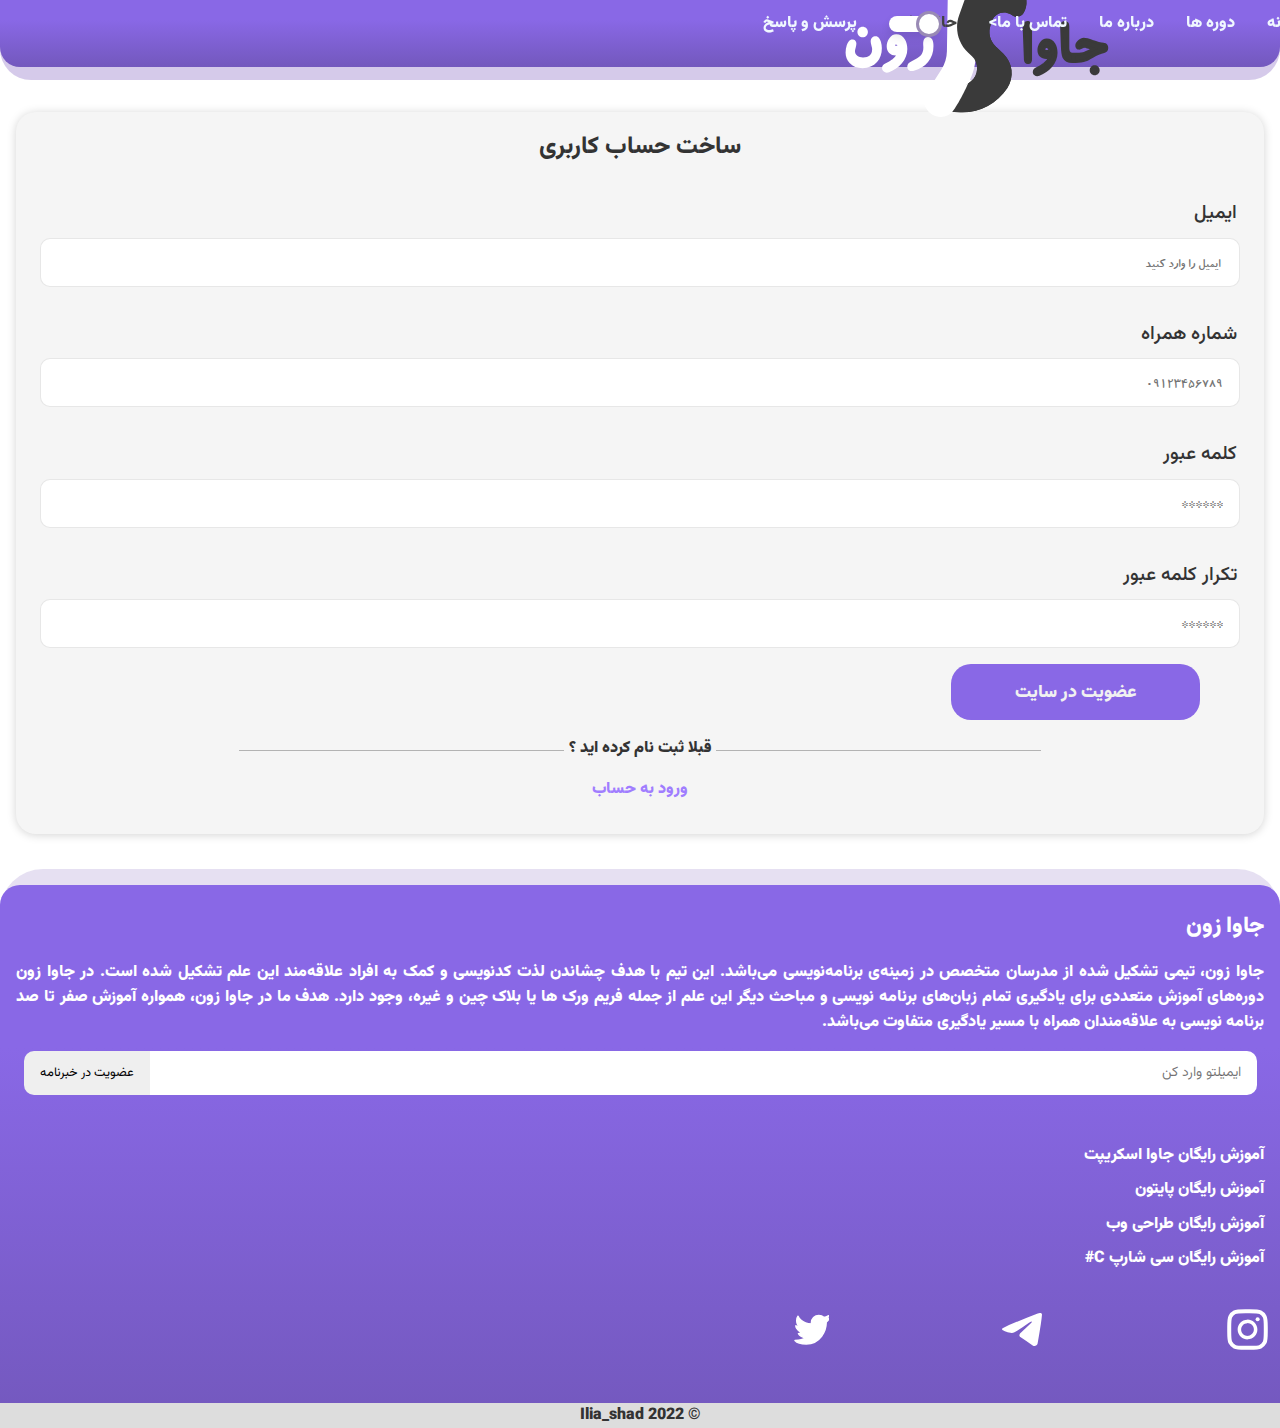
<file: sign-up.html>
<!DOCTYPE html>
<html lang="en" dir="rtl">
    <head>
        <meta charset="UTF-8">
        <meta http-equiv="X-UA-Compatible" content="IE=edge">
        <meta name="viewport" content="width=device-width, initial-scale=1.0, user-scalable=0">
        <meta name="author" content="ilia-shad">
        <link rel="stylesheet" href="./reset.css">
        <link rel="stylesheet" href="./font.css">
        <link rel="stylesheet" href="./sign-up-nightmood.css">        
        <link rel="stylesheet" href="./sign-up.css">
        <link rel="stylesheet" href="./meno.css">


        <title>ilia</title>
    </head>
    <body>
        <div class="background-loader">
            <div class="loader">
                <span></span>
                <span></span>
                <span></span>
            </div>
        </div>
        <div class="header3" id="page1"></div>
        <header>
    
            <img  class="logo"  src="./image/logo2.svg" alt="">
            <input type="checkbox" id="menu-bar">
            <label for="menu-bar"><img src="./image/bar-chart.svg" alt=""></label>
            <label for="#" class="meno-logo"><img src="./image/logo2.svg" alt=""></label>
            <label for="menu-bar" class="menu-bar2"><img src="./image/False.svg" alt=""></label>
            <nav class="navbar">
                <ul class="ul">
                    <li class="first-li">
                        <form action="./course.html" class="form-meno">
                            <input type="search" id="search" placeholder="جستجو کن">
                            <button class="button2"><img src="./image/search-logo.svg" alt=""></button>
                        </form>
                    </li>
                    <li id="log-in-button"><a href="./log-in.html" class="log-in-button">ورود/ثبت نام</a></li>
                    <li><a href="./index.html" class="li-padding">خانه</a></li>
                    <li><a href="#">دوره ها</a>
                        <ul>
                            <li><a href="#" class="low-li-padding">پر بازدید ترین</a>
                                <ul class="learn">
                                    <li><a class="li-padding" href="#">html</a></li>
                                    <li><a class="li-padding" href="#">css</a></li>
                                    <li><a  class="li-padding"href="#">js</a></li>
                                </ul>
                            </li>
                            <li><a class="li-padding" href="./course.html">همه</a></li>
                        </ul>
                    </li>
                    <li><a class="li-padding" href="#">درباره ما</a></li>
                    <li><a href="#">تماس با ما></a>
                        <ul>
                            <li><a class="li-padding" href="#">شماره</a></li>
                            <li><a class="li-padding" href="#">ایمیل</a></li>
                        </ul>
                    </li>
                    <li class="toggle-div"> 
                        <p class="night-mood-position">حالت شب</p>
                        <div class="toggle-position">                    
                            <a class="toggle-link" href="./sign-up-nightnood.html">
                                <div class="toggle"></div>
                                <script>
                                    const toggleBtn = document.querySelector(".toggle");
                                    toggleBtn.addEventListener("click", () => toggleBtn.classList.toggle("active"));
                                </script>
                            </a>
                        </div>
                    </li>
                    <li><a class="link-padding" href="#">پرسش و پاسخ</a></li>
    
                </ul>
            </nav>
        </header>
        <div class="background">
            <h2 class="first-label"> ساخت حساب کاربری</h2>
            <form action="" class="form-flex">
                <label for="email" class="email-label">ایمیل</label>
                <input type="email" id="email" placeholder=" ایمیل را وارد کنید">
                <label for="number" class="number-label">شماره همراه</label>
                <input type="number" id="number" placeholder="09123456789">
                <label for="password" class="password-label">کلمه عبور</label>
                <input type="password" id="password" placeholder="******">
                <label for="password" class="password-label">تکرار کلمه عبور</label>
                <input type="password" id="password" placeholder="******">
                <div class="bot"></div>
                <!-- <iframe class="im-not-bot" src="https://www.google.com/recaptcha/api2/anchor?ar=1&k=6Lcb1AEbAAAAAF-R6h3yNnRSJ_K5PG1ebupv2--y&co=aHR0cHM6Ly9jb2RleWFkLmNvbTo0NDM.&hl=fa&v=gWN_U6xTIPevg0vuq7g1hct0&size=normal&cb=6p2bwlf89fle" frameborder="1"></iframe> -->
                <button class="buttom-flex"> 
                    <a href="#"><div class="login-buttom">عضویت در سایت</div></a>
                </button>
            </form>
            <div class="sign-up">
                <div class="line1"></div>
                <p class="sign-up-label">قبلا ثبت نام کرده اید ؟</p>
                <div class="line2"></div>
            </div>
            <div class="sign-up-link-flex">
                <a class="sign-up-link" href="./log-in.html"><p>ورود به حساب</p></a>
            </div>
        </div>

        <footer class="footer">           
            <div class="footer2"></div>
           <div class="footer-head"><p>  جاوا زون</p></div>
           <div class="footer-container">
               <p>جاوا زون، تیمی تشکیل شده از مدرسان متخصص در زمینه‌ی برنامه‌نویسی می‌باشد. این تیم با هدف چشاندن لذت کدنویسی و کمک به افراد علاقه‌مند این علم تشکیل شده است. در جاوا زون دوره‌های آموزش متعددی برای یادگیری تمام زبان‌های برنامه نویسی و مباحث دیگر این علم از جمله فریم ورک ها یا بلاک چین و غیره، وجود دارد. هدف ما در جاوا زون، همواره آموزش صفر تا صد برنامه نویسی به علاقه‌مندان همراه با مسیر یادگیری متفاوت می‌باشد.</p>
    
           </div>
           <div class="footer-emailbox">
               <form action="">
                   <input type="email" class="email-box" placeholder="ایمیلتو وارد کن">
                   <button type="submit" class="button">عضویت در خبرنامه</button>
               </form>
           </div>
           <div class="footer-list1">
               <ul class="footer-list">
                   <li class="list-1">آموزش رایگان جاوا اسکریپت</li>
                   <li class="list-1">آموزش رایگان پایتون</li>
                   <li class="list-1">آموزش رایگان طراحی وب</li>
                   <li class="list-1">آموزش رایگان سی شارپ c#</li>
               </ul>
               <div class="footer-icon">
                   <a href="https://www.instagram.com/ilia_shad" class="footer-instagram"><img src="./image/Instagram.svg" alt="Instagram"></a>
                   <a href="https://t.me/ilia_shad" class="footer-telegram"><img src="./image/telegram.svg" alt="telegram"></a>
                   <a href="https://twitter.com/ilia_shad" class="footer-telegram"><img src="./image/Twitter.svg" alt="telegram"></a>
               </div>
           </div>
           <div class="copy-right"><p>&copy; 2022 ilia_shad</p></div>
       </footer>
    </body>
</html>
</file>
<file: font.css>
@font-face {
    font-family: "vazir";
    src: url(./fonts/webfonts/Vazirmatn-Thin.woff2) format("woff2");
    font-weight: 100;
}
@font-face {
    font-family: "vazir";
    src: url(./fonts/webfonts/Vazirmatn-Regular.woff2) format("woff2");
    font-weight: 200;
}
@font-face {
    font-family: "vazir";
    src: url(./fonts/webfonts/Vazirmatn-Medium.woff2) format("woff2");
    font-weight: 300;
}
@font-face {
    font-family: "vazir";
    src: url(./fonts/webfonts/Vazirmatn-Light.woff2) format("woff2");
    font-weight: 500;
}
@font-face {
    font-family: "vazir";
    src: url(./fonts/webfonts/Vazirmatn-Bold.woff2) format("woff2");
    font-weight: 600;
}
@font-face {
    font-family: "vazir";
    src: url(./fonts/webfonts/Vazirmatn-ExtraBold.woff2) format("woff2");
    font-weight: 800
}
@font-face {
    font-family: "vazir"; 
    src: url(./fonts/webfonts/Vazirmatn-Black.woff2) format("woff2");   
    font-weight: bolder;
}
@font-face {
    font-family: "kood"; 
    src: url(./fonts/BKoodkBd.ttf);   
    font-weight:100;
}
@font-face {
    font-family: "kood2"; 
    src: url(./fonts/BKoodakO.ttf);   
    font-weight:100;
}
</file>
<file: night-mood.css>
body {
    background-color: #262626;
}
body {
    animation: load-body 13.08s 1 !important;
}
@keyframes load-body{
    0%{
        position: fixed;
        height: 100vh;
    }
    100% {
        position: fixed;
        height: 100vh;
    }
}
article{
    opacity: 1;
    animation: load-head 13.08s 1;
}
.background{
    opacity: 1;
    animation: load-head 13.08s 1;
}
.header3{
    opacity: 1;
    animation: load-head 13.08s 1;
}
footer{
    opacity: 1;
    animation: load-head 13.08s 1;
}
header {
    opacity: 1;
    z-index: 100;
    animation: load-head 13.08s 1;
}
.up {
    opacity: 1;
    z-index: 100;
    animation: load-head 13.08s 1;
}
@keyframes load-head {
    0%{
        opacity: 0;
    }
    99.96% {
        opacity: 0;
    }
    100% {
        opacity:1;
    }
}
.background-loader {
    width: 100%;
    background-color: #333;
    z-index: 2;
    animation: load 13s linear 1;
}
@keyframes load {
    0%{
        height: 1000vh;
    }
    99.98% {
        height: 1000vh;
    }
    100% {
        height: 0;
    }
}
.loader {
    position:absolute;
    top: 50%;
    transform: translateY(-50%);
    width: 100%;
    height: 1rem;
    text-align: center;
}
.loader span {
    width: 1rem;
    height: 1rem ;
    background-color: rgb(250, 250, 250);
    display: inline-block;
    border-radius: 50%;
    animation: animate 2s linear 6.2;
    opacity: 0;
}
.loader span:nth-child(3) {
    animation-delay: 0.8s;
    background-color: #7358bd;
}
.loader span:nth-child(2) {
    animation-delay: 0.4s;
}
.loader span:nth-child(1) {
    animation-delay: 0s;
    background-color: #7358bd;
}
@keyframes animate {
    0%{
        transform: translateX(-6.25rem);
        opacity: 0;
    }
    10%{
        transform: translateX(-6.25rem);
        opacity: 0;
    }
    25% {
        transform: translateX(0);
        opacity: 1;
    }
    50% {
        transform: translateX(0);
        opacity: 1;
    }
    75% {
        transform: translateX(0);
        opacity: 1;
    }
    90% {
        transform: translateX(6.25rem);
        opacity: 0;
    }
    100% {
        transform: translateX(6.25rem);
        opacity: 0;
    }
}
header {
    background:linear-gradient(to bottom,#654ea5 30%,#674fa8 );
    color: #E5F0FF;

}
.cube-face-front {
    background-color:#262626;
}
.cube-face-back {
    background-color: #262626;
}
.cube-face-right {
    background-color: #262626;
}
.cube-face-left {
    background-color: #262626;
}
.featurel {
    background: linear-gradient(to right,#6e6e6e 30%,#ffe6ff59 );
}
.night-mood {
    color: rgb(255, 122, 122);
}
.night-mood2 {
    color: rgb(250, 250, 250);
}
.container2 h2 {
    color: rgb(255, 255, 255);
}
.container2-p {
    color: rgb(230, 230, 230);
}
.container2-buttom {
    text-align: center;
    border-radius: 23px;
    color: #f3f3f3;
    width: 6rem;
    background-color: #8968e6;
    padding: 1rem;
}
.featurel:hover {
    background:#975fffd5;
    transition: 1s;
    color: #E5F0FF;
}
.footer {
    position: relative;
    background:linear-gradient(to bottom,#654ea5 30%,#674fa8 );
    height: 100%;
    border-radius:20px 20px 0 0 ;
    color: #ffffff;
    margin-top: 3.2rem;
}
.footer-telegram1 {
    position: relative;
    right: 2.5rem;
    text-align: center;
    z-index: 1;
    padding: 1rem 0rem;
    border-radius: 10px;
    background-color: #dddddd;
    width: 80%;
}
.toggle-div:hover {
    background-color: #998ab500 !important;
    border-radius: 20px;
  }
  .toggle-link{
    text-decoration: none;
    /* padding-left: 8rem; */
    color: aliceblue;
  }

  .toggle {
    position: relative;
    height: 16px;
    width: 50px;
    cursor: pointer;
    border-radius: 25px;
    background-color: #fff;
    box-shadow: 0px 5px 10px rgba(0, 0, 0, 0.1);
  }
  .toggle::before {
    content: "";
    position: absolute;
    left: calc(100% - 23px);
    top:-.3rem;
    height: 20px;
    width: 20px;
    border-radius: 50%;
    background-color: #fff;
    border: 3px solid #998AB5;
    transition: all .5s cubic-bezier(0.68, -0.55, 0.265, 1.55);
  }
  .toggle.active::before {
    left:0;
    background-color: #998AB5;
    border: 3px solid #fff;
  }    

  .toggle-position {
    position:absolute;
    top: 1.3rem;
    left: 1rem;
  }
  .day-mood-position{
    color: #fff;
  }
</file>
<file: style1.css>
body {
    font: 100% "vazir";
    background-color: #ffffff;
}
body {
    animation: load-body 13.08s 1 !important;
}
@keyframes load-body{
    0%{
        position: fixed;
        height: 100vh;
    }
    100% {
        position: fixed;
        height: 100vh;
    }
}
article{
    opacity: 1;
    animation: load-head 13.08s 1;
}
.background{
    opacity: 1;
    animation: load-head 13.08s 1;
}
.header3{
    opacity: 1;
    animation: load-head 13.08s 1;
}
footer{
    opacity: 1;
    animation: load-head 13.08s 1;
}
header {
    opacity: 1;
    z-index: 100;
    animation: load-head 13.08s 1;
}
.up {
    opacity: 1;
    z-index: 100;
    animation: load-head 13.08s 1;
}
@keyframes load-head {
    0%{
        opacity: 0;
    }
    99.96% {
        opacity: 0;
    }
    100% {
        opacity:1;
    }
}
.background-loader {
    width: 100%;
    background-color: rgb(248, 248, 248);
    z-index: 2;
    animation: load 13s linear 1;
}
@keyframes load {
    0%{
        height: 1000vh;
    }
    99.98% {
        height: 1000vh;
    }
    100% {
        height: 0;
    }
}
.loader {
    position:absolute;
    top: 50%;
    transform: translateY(-50%);
    width: 100%;
    height: 1rem;
    text-align: center;
}
.loader span {
    width: 1rem;
    height: 1rem ;
    background-color: #333;
    display: inline-block;
    border-radius: 50%;
    animation: animate 2s linear 6.2;
    opacity: 0;
}
.loader span:nth-child(3) {
    animation-delay: 0.8s;
    background-color: #7358bd;
}
.loader span:nth-child(2) {
    animation-delay: 0.4s;
}
.loader span:nth-child(1) {
    animation-delay: 0s;
    background-color: #7358bd;
}

@keyframes animate {
    0%{
        transform: translateX(-6.25rem);
        opacity: 0;
    }
    10%{
        transform: translateX(-6.25rem);
        opacity: 0;
    }
    25% {
        transform: translateX(0);
        opacity: 1;
    }
    50% {
        transform: translateX(0);
        opacity: 1;
    }
    75% {
        transform: translateX(0);
        opacity: 1;
    }
    90% {
        transform: translateX(6.25rem);
        opacity: 0;
    }
    100% {
        transform: translateX(6.25rem);
        opacity: 0;
    }
}
html {
    scroll-behavior: smooth;
}
.up {
    scroll-behavior: smooth;
    z-index: 2;
    position: fixed;
    top: 50rem;
}
#up{
    width: 40%;
}

.start-page {
    z-index: 5;
    background-color: #7358bd;
    width: 100%;
    animation: run-start 3s ease-in 1s 1;
}
@keyframes un-start {
    0% {
        height: 1000vh;
    }

    100% {
        height: 0vh;
    }
}
header {
    position: absolute;
    background:linear-gradient(to bottom,#8968e6 30%,#7358bd );
    height: 4.2rem;
    /* height: 6rem; */
    border-radius: 0 0 20px 20px;
    color: #E5F0FF;
    margin-bottom: 3rem;
}
.header3 {
    z-index: 2;
    width: 100%;
    height: 8.9vh;
    border-radius: 0 0 31px 31px;
    background-color: #9376c862;
}
.header2 {
    background-color: #9376c83a;
    width:100vw;
    margin: 0 0rem;
    /* height: 6.9rem; */
    height: 4.7rem;
    border-radius: 0 0 31px 31px;
}
.logo-header {
    display: flex;
    justify-content:flex-end;
    width: 100%;
}
.logo {
    display: flex;
    justify-self: center;
    width: 21vw;
    position: absolute;
    right: 10.6rem;
    padding-top: .2rem;
}
.bar-chart {
    padding-right: 1rem;
    padding-top: .6rem;
}
.head-logo-flex {
    position: absolute;
    top: 0;
    display: flex;
    justify-content: center;
    width: 100%;
}
article .padding-image-article1{
    padding: 1rem 1.4rem;
    width: 100%;  
}
.containar-move{
    z-index: -3;
    height: 20vh;
    transform: translateX(-1.4rem) translateY(1rem);
    width: 30%;
    zoom: 1.7;
}
.containar{
    perspective: 600px;
    width: 200px;
    height: 100px; 
}
.cube {
    transform: rotateY(0deg);
    animation: run 18s ease 3s infinite ;
}

@keyframes run {
    0%{ 
        transform:rotateY(0deg);
    }
    25%{
        transform: rotateY(90deg);
    }
    75% {
        transform: rotateY(180deg);
    }

    100% {
        transform: rotateY(270deg);
    }
} 
@keyframes run-opacity {
    0%{ 
        opacity: 100%;
    }
    15%{
        opacity: 0%;
    }
    75% {

    }

    100% {

    }
} 

@keyframes run-opacity1 {
    0%{ 
        
    }
    25%{
        opacity: 0%;
    }
    75% {
        opacity: 100%;
    }

    95% {
        opacity: 0%;
    }
} 
@keyframes run-opacity2{
    0%{ 
        opacity: 0%;
    }
    25%{
        opacity: 100%;
    }
    55% {
        opacity: 0%;
    }

    95% {
    
    }
}

@keyframes run-opacity3{
    0%{ 
        opacity: 0%;
    }
    25%{
        opacity: 100%;
    }
    55% {
    }

    75% {
        opacity: 0%;
    }
    100% {
        opacity: 100%;
    }
}
.cube{
    position: relative;
    transform-style: preserve-3d;
}
.cube-face{
    font-family: "vazir";
    font-weight: 300;
    text-align: center;
    font-size: 3rem;
    position: absolute;
    width: 200px;
    height: 100px;
}

.cube-face-front {
    background-color: rgba(255, 255, 255);
}
.cube-face-back {
    background-color: rgba(255, 255, 255);
}
.cube-face-right {
    background-color: rgba(255, 255, 255);
}
.cube-face-left {
    background-color: rgba(255, 255, 255);
}

.cube-face-front-img {
    animation: run-opacity 18s ease 3s infinite;
}
.cube-face-back-img {
    animation: run-opacity1 18s ease 3s infinite;
}
.cube-face-left-img {
    animation: run-opacity2 18s ease 3s infinite;
}
.cube-face-right-img {
    animation: run-opacity3 18s ease 3s infinite;
}


.cube-face-front {
    transform: rotateY(0deg) translateZ(100px);
}
.cube-face-back {
    transform: rotateY(180deg) translateZ(100px);
}
.cube-face-right {
    transform: rotatey(90deg) translateZ(100px);
}
.cube-face-left {
    transform: rotatey(-90deg) translateZ(100px);
}
.position{
    position: relative;
}
.featurel-position {
    width: 40vh;
}
.laptop-img{
    top: 17rem;
    right: 1rem;
    z-index: 2;
    position:absolute;
    width: 30%;
}
#map-image {
    top: 24.7rem;
    right: .5rem;
    z-index: 2;
    position:absolute;
    width: 36%;
}
#tv-image{
    top: 34rem;
    right: 2rem;
    z-index: 2;
    position:absolute;
    width: 26%;
}
.featurel--reverse{
    margin-top: 1rem;
}
.box{
    display: flex;
    flex-direction: column;
    position: relative;
    height: 40vh;
    justify-content:center
}
.featurel {
    background:linear-gradient(to right,#fafafa 30%,#ffe6ff59 );
    margin-bottom: 1rem;
    display: flex;
    align-items: center;
    max-width: 350px;
    padding: .5rem;
    border-radius: 30px ;
    box-shadow: 2px 1px rgba(0, 0, 0, 0.164);
}
.featurel:hover {
    background:#5000e662;
    transition: 1s;
    color: #E5F0FF;
}
.border--none {
    border-top: none !important;
}

div.featurel{
    font:bold 1rem "d";
    color: #86969c;
}
.first-feature {
    margin-top: .5rem;
    display: flex;
    justify-content: center;
}
.featurel--description2{
    color: #818181c5;
    position:absolute;
    top: 2.5rem;
    left: 3.7rem;
}
.featurel--description2-1 {
    font-weight: 700;
    color: rgb(61, 61, 61);
    font-size: 1.3rem;
    font-family:"kood";
    position:absolute;
    top: 0.7rem;
    left: 4.7rem;
    width: 40%;
}
.featurel--description1{
    color: #818181c5;
    position:absolute;
    top: 11rem;
    left: 4rem;
}
.featurel--description1-1 {
    font-weight: 700;
    color: rgb(61, 61, 61);
    font-size: 1.4rem;
    font-family:"kood";
    position:absolute;
    top: 9.2rem;
    left: 2.7rem;
    width: 40%;
}
.featurel--description3{
    color: #818181c5;
    position:absolute;
    top: 19.3rem;
    left: 7.47rem;
}
.featurel--description3-1 {
    font-weight: 700;
    color: rgb(61, 61, 61);
    font-size: 1.4rem;
    font-family:"kood";
    position:absolute;
    top: 17rem;
    left: 2.7rem;
    width: 40%;
}
.featurel-icon {
    padding-right: .7rem;
    width: 30%;
    height: 50%;
}

.container2 {
    margin-top: 3rem;
}
.developer-image{
    width: 100%;
}
#developer-image {
    padding: 1rem;
    padding-right: 2rem !important;
    width: calc(100% - 2rem);
}
.container2 h2 {
    padding-right: 2rem;
    font-size: 1.4rem;
}
.container2-p {
    font-family: "kood";
    word-spacing: 1px;
    line-height: 1.7rem;
    font-weight: bold;
    text-align: justify;
    padding:1rem 2rem;
}
.buttom-flex {
    width: 100%;
    display: flex;
    justify-content: center;
}
.container2 h2 {
    color: rgb(41, 41, 41);
}
.container2-p {
    color: rgb(37, 37, 37);
}
.container2-buttom {
    text-align: center;
    border-radius: 23px;
    color: #ffffff;
    width: 6rem;
    background-color: #8968e6;
    padding: 1rem;
}

/* footer Code*/

.footer {
    position: relative;
    background:linear-gradient(to bottom,#8968e6 30%,#7358bd );
    height: 100%;
    border-radius:20px 20px 0 0 ;
    color: #ffffff;
    margin-top: 3.2rem;
}
.footer2 {
    position: absolute;
    top:-1rem;
    z-index: -1;
    width: 100%;
    background-color: #9376c83a;
    height: 25rem;
    border-radius: 43px;
}
.footer-head {
    padding: 1.5rem 1rem 1rem .5rem;
    font: 1.4rem "vazir";

}
.footer-container{
    padding: 0rem 1rem 1rem 1rem;
    text-align:justify;
}
.footer-list1{
    position: relative;
}
.email-box{
    font: 200 .8731rem "vazir";
    display: block;
    padding: .675rem 1rem .7rem 1.4rem;
    width: calc(100% - 9.5rem);
    border-radius: 10px;
    border: none;
    margin-right: 1.45rem;
    float: right;
    outline: none;

}
.email-box::placeholder {
    font: 200 100% "vazir";
    color: rgba(48, 48, 48, 0.658);
}
.email-box:focus{
    outline: none;

}
.button {
    font:200 .8rem "vazir";
    position: absolute;
    left: 1.5rem;
    float: left;
    height:2.75rem;
    border: none;
    border-radius: 10px 0px 0px 10px;
    padding: 0.7rem 1rem;
}
.footer-emailbox::after,
.footer-emailbox::before{
    content: "";
    display: table;
}
.footer-emailbox::after {
    clear: both;
}
.footer-list{
    padding:3rem 1rem 1rem 1rem;
}
.list-1{
    margin-bottom:.6rem ;
}

.footer-icon{
    width: 38%;
    display: flex;
    align-items: center;
    display: flex;
    justify-content: space-between;
}
.footer-list1 {
    padding-bottom: 2rem;
}
.buttem {
    cursor: pointer;
}
.copy-right {
    color: #333;
    background-color: #dddddd;
    display: flex;
    justify-content: center;
    width: 100%;
}
</file>
<file: meno.css>
* {
  margin: 0; padding: 0;
  box-sizing: border-box;
  text-transform: capitalize;
  text-decoration: none;
}
header {
  position:fixed;
  top: 0;
  right: 0;
  left: 0;
  padding: 1rem 7%;
  display: flex;
  align-items: center;
  justify-content: space-between;
}

header .navbar ul {
  list-style: none;

}
.navbar {
  position: relative;
  left: 31rem;
}
header .navbar ul li{
  position: relative;
  float: right;
  font-size: 1rem;
  padding: 1rem;
  color: rgb(66, 66, 66);
  display: block;
}
.navbar a {  
  text-decoration: none;
  /* padding-left: 8rem; */
  color: aliceblue;
}
.navbar a:hover {
  text-decoration: none;
  color: #333;
}
header .navbar ul li:hover{
  background-color: #998AB5;
  border-radius: 20px;
  color: aliceblue;
}
header .navbar ul li ul {
  position: absolute;
  left:0;
  /* top: 3.5313rem; */
  width: 6rem;
  display: none;
}
header .navbar ul li ul li {
  width: 100%;

}
header .navbar ul li ul li ul {
  left: 6rem;
  top: 0;
}
header .navbar ul li:focus-within > ul,
header .navbar ul li:hover > ul {
  display: initial;
}

#menu-bar{
  display: none
}

header label {

  font-size: 1rem;
  color: #333;
  cursor: pointer;
  display: none;
}

.mne-logo {
  width: 10px;
}

@media(max-width:991px){
  .link-padding {
    padding-left: 6rem !important;
  }
  #search::placeholder {
    color: #333;
    padding-right: 1rem;
    padding-bottom: .2rem;
    font-family: "kood";
  }
  #log-in-button {
    display: flex;
    justify-content: center;
    padding-right: .5rem;
    margin-top: .5rem;
    margin-bottom: 1rem;
    text-align: center;
    color: #333;
    border-radius: 20px;
    background-color: #ffffff;
}
  #log-in-button:hover {
    background-color: #998AB5;
  }
  .log-in-button {
    padding-left: 4rem;
    padding-right: 4rem;
      color: #333 !important;
      text-align: center;
}
.home-meno {
  padding-left: 10rem !important;
}
  .navbar a:hover {
    
    text-decoration: none;
    color: #333;
  }
  .li-padding{
    padding-left: 9rem;
  }
  .navbar a :not(.log-in-button) {  
    padding-left: 7rem;
    text-decoration: none;
    /* padding-left: 8rem; */
    color: aliceblue;
  }
  .low-li-padding{
    padding-left: 2rem !important;
  }

  #search {
    border-radius: 0 6px 6px 0;
    outline: none !important;
    border: none !important;
    padding: .555rem .4rem;
  }
  .form-meno {
    height:4vh;
  }
  .first-li:hover{
    background-color: rgba(51, 51, 51, 0) !important;
  }
  .button2 {
    position: absolute;
    top: .98rem;
    right: 12.2rem;
    background-color: rgba(51, 51, 51, 0);
    border: none !important;
  }
  .meno-logo {
    zoom: 1.4;
    display: none;
    z-index: 3;
    transform: translateY(3rem) translateX(-2rem);
    
  }
  .menu-bar2 {
    display: none;
    z-index: 3;
    transform: translateX(-.5rem);
  }
  .toggle-position {
    position:absolute;
    top: 1.3rem;
    left: 1rem;
  }
  .night-mood-position{
    color: #fff;
  }
  .toggle-div:hover {
    background-color: #998ab500 !important;
    border-radius: 20px;
  }
  .toggle-link{
    padding-left: 0rem !important;
    text-decoration: none;
    /* padding-left: 8rem; */
    color: aliceblue;
  }

  .toggle {
    position: relative;
    height: 16px;
    width: 50px;
    cursor: pointer;
    padding-left: 0rem !important;
    border-radius: 25px;
    background-color: rgb(202, 202, 202);
    box-shadow: 0px 5px 10px rgba(0, 0, 0, 0.1);
  }
  .toggle::before {
    content: "";
    position: absolute;
    left: 0;
    top:-.3rem;
    height: 20px;
    width: 20px;
    border-radius: 50%;
    background-color: #998AB5;
    border: 3px solid rgb(202, 202, 202);
    transition: all .5s cubic-bezier(0.68, -0.55, 0.265, 1.55);
  }
  .toggle.active::before {
    left: calc(100% - 23px);
    background-color: #fff;
    border: 3px solid #998AB5;
  }
  header label {
    display: initial;
    position: absolute;
    right: 3%;
    top:.5rem
  }
  header .navbar {
    position:absolute;
    top: .1rem; left: 150px; right: 0;
    background:linear-gradient(to bottom,#8968e6 30%,#455885 );
    display: none;
    height: 100vh;
  }
  
  header .navbar ul  {
    direction: rtl;
    padding: 10rem 1rem;
  }
  header .navbar ul li{
    width: 100%;

  }
  header .navbar ul li ul {
    position: relative;
    width: 100%;
  }
  header .navbar ul li ul li {
    background-color: #998AB5;
  }
  header .navbar ul li ul li ul {
    width: 100%;
    left: 0;
  }
  #menu-bar:checked ~ .navbar {
    display: initial;
  }
  #menu-bar:checked ~ .menu-bar2{
    display: initial;
  }
  #menu-bar:checked ~ .meno-logo{
    display: initial;
  }
}
</file>
<file: style.css>
body {
    font: 100% "vazir";
    background-color: #ffffff;
}
header {
    position: relative;
    background:linear-gradient(to bottom,#8968e6 30%,#7358bd );
    height: 4rem;
    /* height: 6rem; */
    border-radius: 0 0 20px 20px;
    color: #E5F0FF;
    margin-bottom: 3rem;
}
html {
    scroll-behavior: smooth;
}
.up {
    scroll-behavior: smooth;
    z-index: 2;
    position: fixed;
    top: 50rem;
}
#up{
    width: 40%;
}
.header3 {
    width: 100%;
    height: 8.5vh;
    border-radius: 0 0 31px 31px;
    background-color: #9376c862;
}
.logo-header {
    display: flex;
    justify-content:flex-end;
    width: 100%;
}
.logo {
    display: flex;
    justify-self: center;
    width: 21vw;
    position: absolute;
    right: 10.6rem;
    padding-top: .2rem;
}
.bar-chart {
    padding-right: 1rem;
    padding-top: .6rem;
}
.head-logo-flex {
    position: absolute;
    top: 0;
    display: flex;
    justify-content: center;
    width: 100%;
}
#content {
    margin-top: 2rem;
    width: calc(66.66% - 2rem);
    width: calc(100% - 1rem);
    float: right;
    height: 100%;
    border-radius: 15px;
    text-align: center;
    margin-right: .5rem;
    margin-left: .5rem;
    padding-bottom: 1rem;
}

.article::after,
.article::before {
    content: "";
    display: table;
}
.article::after {
    clear: both;
    margin-bottom: 1rem;
}
.box {
    box-shadow:  0px 1px rgba(0, 0, 0, 0.082);
    border-radius: 15px;
    border: rgba(77, 77, 77, 0.199) solid 1px;
    text-align: center;
    background-color: #ffffffcb;
    height: 25vh;
    /* margin-left: 1rem;
    margin-top: 1rem;
    width: calc(33.33% - 2rem); */
    width:calc(100% - 3rem) ;
    margin: 1.2rem .5rem;
    float: left;
    height: 100%;
    font-size: 100%;
    font-weight: 200;
}
.box1 {
    position: relative;
    left: 1rem;
    margin-top: 1rem;
}
.js-photo {
    width: 100%;
    border-radius:15px 15px 0px 0px;
}
.js-text {
    float: right;
    margin-right:1rem ;
}
.boxx-1::after,
.boxx-1::before {
    content: "";
    display: table;
}
.boxx-1::after {
    clear: both;
}
.js-time{
    margin-top: .5rem;
}
.time-fill{
    width: 5%;
    margin-right: .8rem;
    float: right;
}
#js-time{
    font-size: .8rem;
    float: right;
}
.js-time::after,
.js-time::before {
    content: "";
    display: table;
}
.js-time::after {
    clear: both;
}
.film-number {
    margin-left:9rem;
    font-size: .8rem;
    float: left;
}
.film-icon{
    margin-left: .4rem;
    width: 4%;
    float: left;
}
.box-1-2 {
    padding: 1rem;
}
.teacher-js{
    padding: .5rem;
    float: right;
    font-size: .9rem;
    margin-right: .5rem;
}
.js-price{
    padding: .5rem;
    color: #00e993;
    float: left;
    font-size: .9rem;
    margin-left: .6rem;
}
.boxx-1-2::after,
.boxx-1-2::before {
    content: "";
    display: table;
}
.boxx-1-2::after {
    clear: both;
}
.footer {
    position: relative;

    background:linear-gradient(to bottom,#8968e6 30%,#7358bd );
    height: 100%;
    border-radius:20px 20px 0 0 ;
    color: #ffffff;
    margin-top: 3.2rem;
}
.footer2 {
    position: absolute;
    top:-1rem;
    z-index: -1;
    width: 100%;
    background-color: #9376c83a;
    height: 25rem;
    border-radius: 43px;
}
.footer-head {
    padding: 1.5rem 1rem 1rem .5rem;
    font: 1.4rem "vazir";

}
.footer-container{
    padding: 0rem 1rem 1rem 1rem;
    text-align:justify;
}
.footer-list1{
    position: relative;
}
.email-box{
    font: 200 .8731rem "vazir";
    display: block;
    padding: .68rem 1rem .7rem 1.4rem;
    width: calc(100% - 9.5rem);
    border-radius: 10px;
    border: none;
    margin-right: 1.45rem;
    float: right;
}
.email-box::placeholder {
    font: 200 100% "vazir";
    color: rgba(48, 48, 48, 0.658);
}
.email-box:focus{
    outline: none;

}
.button {
    font:200 .8rem "vazir";
    position: absolute;
    left: 1.5rem;
    float: left;
    height:2.75rem;
    border: none;
    border-radius: 10px 0px 0px 10px;
    padding: 0.7rem 1rem;
}
.footer-emailbox::after,
.footer-emailbox::before{
    content: "";
    display: table;
}
.footer-emailbox::after {
    clear: both;
}
.footer-list{
    padding:3rem 1rem 1rem 1rem;
}
.list-1{
    margin-bottom:.6rem ;
}
.footer-telegram1 {
    position: relative;
    right: 2.5rem;
    text-align: center;
    z-index: 1;
    padding: 1rem 0rem;
    border-radius: 10px;
    background-color: #f8f8f8;
    width: 80%;
}
.footer-telegram {
    text-align: center;
}
.footer-list1 {
    padding-bottom: 2rem;
}
.button {
    cursor: pointer;
}
.footer-icon{
    width: 38%;
    display: flex;
    align-items: center;
    display: flex;
    justify-content: space-between;
}
.copy-right {
    color: #333;
    background-color: #dddddd;
    display: flex;
    justify-content: center;
    width: 100%;
}
@media (min-width:780px) {
    
}
</file>
<file: meno-night-mood.css>
* {
  margin: 0; padding: 0;
  box-sizing: border-box;
  text-transform: capitalize;
  text-decoration: none;
}
header {
  position:fixed;
  top: 0;
  right: 0;
  left: 0;
  padding: 1rem 7%;
  display: flex;
  align-items: center;
  justify-content: space-between;
  z-index: 1000;
}

header .navbar ul {
  list-style: none;

}
.navbar {
  position: relative;
  left: 31rem;
}
header .navbar ul li{
  position: relative;
  float: right;
  font-size: 1rem;
  padding: 1rem;
  color: rgb(66, 66, 66);
  display: block;
}
.navbar a {  
  text-decoration: none;
  /* padding-left: 8rem; */
  color: aliceblue;
}
.navbar a:hover {
  text-decoration: none;
  color: #333;
}
header .navbar ul li:hover{
  background-color: #5a5564;
  border-radius: 20px;
  color: aliceblue;
}
header .navbar ul li ul {
  position: absolute;
  left:0;
  /* top: 3.5313rem; */
  width: 6rem;
  display: none;
}
header .navbar ul li ul li {
  width: 100%;

}
header .navbar ul li ul li ul {
  left: 6rem;
  top: 0;
}
header .navbar ul li:focus-within > ul,
header .navbar ul li:hover > ul {
  display: initial;
}

#menu-bar{
  display: none
}

header label {

  font-size: 1rem;
  color: #333;
  cursor: pointer;
  display: none;
}

.mne-logo {
  width: 10px;
}

@media(max-width:991px){
  .link-padding {
    padding-left: 6rem !important;
  }
  #search::placeholder {
    color: #fff;
    padding-right: 1rem;
    padding-bottom: .2rem;
    font-family: "kood";
  }
  #log-in-button {
    display: flex;
    justify-content: center;
    padding-right: .5rem;
    margin-top: .5rem;
    margin-bottom: 1rem;
    text-align: center;
    color: rgb(255, 255, 255);
    border-radius: 20px;
    background-color: #353535;
}
  #log-in-button:hover {
    background-color: #998AB5;
  }
  .log-in-button {
    padding-left: 4rem;
    padding-right: 4rem;
      color: rgb(250, 250, 250) !important;
      text-align: center;
}
.home-meno {
  padding-left: 10rem !important;
}
  .navbar a:hover {
    text-decoration: none;
    color: #333;
  }
  .navbar a :not(.log-in-button) {  
    padding-left: 7rem;
    text-decoration: none;
    /* padding-left: 8rem; */
    color: aliceblue;
  }
  .low-li-padding{
    padding-left: 2rem !important;
  }

  #search {
    color: #fff;
    background-color: #333;
    border-radius: 0 6px 6px 0;
    outline: none !important;
    border: none !important;
    padding: .555rem .4rem;
  }
  .form-meno {
    height:4vh;
  }
  .first-li:hover{
    background-color: rgba(51, 51, 51, 0) !important;
  }
  .button2 {
    position: absolute;
    top: .98rem;
    right: 12.2rem;
    background-color: rgba(51, 51, 51, 0);
    border: none !important;
  }
  .meno-logo {
    zoom: 1.4;
    display: none;
    z-index: 3;
    transform: translateY(3rem) translateX(-2rem);
    
  }
  .menu-bar2 {
    display: none;
    z-index: 3;
    transform: translateX(-.5rem);
  }
  .toggle-position {
    position:absolute;
    top: 1.3rem;
    left: 1rem;
  }
  .night-mood-position{
    color: #fff;
  }
  .toggle-div:hover {
    background-color: #998ab500 !important;
    border-radius: 20px;
  }
  .toggle-link{
    padding-left: 0rem !important;
    text-decoration: none;
    /* padding-left: 8rem; */
    color: aliceblue;
  }

  .toggle {
    position: relative;
    height: 16px;
    width: 50px;
    cursor: pointer;
    padding-left: 0rem !important;
    border-radius: 25px;
    background-color: rgb(202, 202, 202);
    box-shadow: 0px 5px 10px rgba(0, 0, 0, 0.1);
  }
  .toggle::before {
    content: "";
    position: absolute;
    left: 0;
    top:-.3rem;
    height: 20px;
    width: 20px;
    border-radius: 50%;
    background-color: #674fa8 ;
    border: 3px solid rgb(202, 202, 202);
    transition: all .5s cubic-bezier(0.68, -0.55, 0.265, 1.55);
  }
  .toggle.active::before {
    left: calc(100% - 23px);
    background-color: #fff;
    border: 3px solid #674fa8 ;
  }
  header label {
    display: initial;
    position: absolute;
    right: 3%;
    top:.5rem
  }
  .li-padding{
    padding-left: 9rem;
  }
  header .navbar {
    position:absolute;
    top: .1rem; left: 150px; right: 0;
    background:linear-gradient(to bottom,#654ea5 30%,#674fa8 );
    display: none;
    height: 100vh;
  }
  
  header .navbar ul  {
    direction: rtl;
    padding: 10rem 1rem;
  }
  header .navbar ul li{
    width: 100%;

  }
  header .navbar ul li ul {
    position: relative;
    width: 100%;
  }
  header .navbar ul li ul li {
    background-color: #5a5564;
  }
  header .navbar ul li ul li ul {
    width: 100%;
    left: 0;
  }
  #menu-bar:checked ~ .navbar {
    display: initial;
  }
  #menu-bar:checked ~ .menu-bar2{
    display: initial;
  }
  #menu-bar:checked ~ .meno-logo{
    display: initial;
  }
}
</file>
<file: log-in.css>
body {
    font: 100% "vazir";
    background-color: rgb(255, 255, 255);
}
body {
    animation: load-body 5.08s 1 !important;
}
@keyframes load-body{
    0%{
        position: fixed;
        height: 100vh;
    }
    100% {
        position: fixed;
        height: 100vh;
    }
}
article{
    opacity: 1;
    animation: load-head 5.08s 1;
}
.background{
    opacity: 1;
    animation: load-head 5.08s 1;
}
.header3{
    opacity: 1;
    animation: load-head 5.08s 1;
}
footer{
    opacity: 1;
    animation: load-head 5.08s 1;
}
header {
    opacity: 1;
    z-index: 100;
    animation: load-head 5.08s 1;
}
@keyframes load-head {
    0%{
        opacity: 0;
    }
    99.96% {
        opacity: 0;
    }
    100% {
        opacity:1;
    }
}
.background-loader {
    width: 100%;
    background-color: rgb(248, 248, 248);
    z-index: 2;
    animation: load 5s linear 1;
}
@keyframes load {
    0%{
        height: 1000vh;
    }
    99.98% {
        height: 1000vh;
    }
    100% {
        height: 0;
    }
}
.loader {
    position:absolute;
    top: 50%;
    transform: translateY(-50%);
    width: 100%;
    height: 1rem;
    text-align: center;
}
.loader span {
    width: 1rem;
    height: 1rem ;
    background-color: #333;
    display: inline-block;
    border-radius: 50%;
    animation: animate 2s linear 2;
    opacity: 0;
}
.loader span:nth-child(3) {
    animation-delay: 0.8s;
    background-color: #7358bd;
}
.loader span:nth-child(2) {
    animation-delay: 0.4s;
}
.loader span:nth-child(1) {
    animation-delay: 0s;
    background-color: #7358bd;
}
@keyframes animate {
    0%{
        transform: translateX(-6.25rem);
        opacity: 0;
    }
    10%{
        transform: translateX(-6.25rem);
        opacity: 0;
    }
    25% {
        transform: translateX(0);
        opacity: 1;
    }
    50% {
        transform: translateX(0);
        opacity: 1;
    }
    75% {
        transform: translateX(0);
        opacity: 1;
    }
    90% {
        transform: translateX(6.25rem);
        opacity: 0;
    }
    100% {
        transform: translateX(6.25rem);
        opacity: 0;
    }
}
header {
    position: absolute;
    background:linear-gradient(to bottom,#8968e6 30%,#7358bd );
    height: 4.2rem;
    /* height: 6rem; */
    border-radius: 0 0 20px 20px;
    color: #E5F0FF;
    margin-bottom: 3rem;
}
.header3 {
    z-index: 2;
    width: 100%;
    height: 8.9vh;
    border-radius: 0 0 31px 31px;
    background-color: #9376c862;
}
.header2 {
    background-color: #9376c83a;
    width:100vw;
    margin: 0 0rem;
    /* height: 6.9rem; */
    height: 4.7rem;
    border-radius: 0 0 31px 31px;
}
.logo-header {
    display: flex;
    justify-content:flex-end;
    width: 100%;
}
.logo {
    display: flex;
    justify-self: center;
    width: 21vw;
    position: absolute;
    right: 10.6rem;
    padding-top: .2rem;
}
.bar-chart {
    padding-right: 1rem;
    padding-top: .6rem;
}
.head-logo-flex {
    position: absolute;
    top: 0;
    display: flex;
    justify-content: center;
    width: 100%;
}

.background {
    margin-top: 2rem;
    margin: 2rem 1rem 3rem;
    padding: 0rem 0rem 2rem;
    background-color: #f5f5f5;
    box-shadow: 0px 1px 10px rgba(0, 0, 0, 0.178);
    border-radius: 20px;
    width: calc(100% - 2rem);
    height: 100%;
}
.form-flex {
    display: flex;
    flex-direction: column;
    align-items: flex-start;
}
.first-label{
    padding: 1rem 0rem;
    text-align: center;
    font-size: 1.5rem;
    font-weight: 700;
    color: #333;
}
.email-label {
    color: #333;
    margin-top: 1rem;
    padding-right: 1.7rem;
    font-family: "vazir";
    font-size: 1.2rem;
    font-weight: 300;
}
#email:focus {
    transform: scale(1.04 , 1);
    transition: all 200ms;
    border: 1px solid #9900ff;
}
#email::placeholder {
    font-size: .8rem;
    font-family: "kood";
}
#email {
    outline: none;
    border: none;
    border: 1px solid rgba(51, 51, 51, 0.116);
    border-radius: 10px ;
    margin: .6rem 1.5rem 1rem;
    width: calc(100% - 3rem);
    padding: 1rem 1rem;
}
.password-label {
    color: #333;
    margin-top: 1rem;
    padding-right: 1.7rem;
    font-family: "vazir";
    font-size: 1.2rem;
    font-weight: 300;
}
#password:focus {
    transform: scale(1.04 , 1);
    transition: all 200ms;
    border: 1px solid #9900ff;
}
#password::placeholder {
    font-size: .8rem;
    font-family: "kood";
}
#password {
    outline: none;
    border: none;
    border: 1px solid rgba(51, 51, 51, 0.116);
    border-radius: 10px ;
    margin: .6rem 1.5rem 1rem;
    width: calc(100% - 3rem);
    padding: 1rem 1rem;
}
.container1 {
    margin-right: 1.7rem;
    margin-top: 0rem;
    margin-bottom: 1rem;
    display: block;
    position: relative;
    cursor: pointer;
    font-size:1.2rem;
    -webkit-user-select: none;
    -moz-user-select: none;
    -ms-user-select: none;
    user-select: none;
    padding-right: 2.1rem;
    }

.container1 input {
        position: absolute;
        opacity: 0;
        cursor: pointer;
        height: 0;
        width: 0;
 }
.checkmark {
    position: absolute;
    top: 0;
    right: 0;
    height: 20px;
    width: 20px;
    background-color: rgb(172, 172, 172);
    border-radius:4px ;
 }
.container1:hover input ~ .checkmark {
    background-color: #ccc;
  }
.container1 input:checked ~ .checkmark {
    background-color: #2196F3;
  }
.checkmark:after {
    content: "";
    position: absolute;
    display: none;
  }
.container1 input:checked ~ .checkmark:after {
    display: block;
  }
.container1 .checkmark:after {
    left: .5rem;
    top: .3rem;
    width: .2rem;
    height: .5rem;
    border: solid white;
    border-width: 0 2px 2px 0;
    -webkit-transform: rotate(45deg);
    -ms-transform: rotate(45deg);
    transform: rotate(45deg);
  }
  .chechmark-label {
    color: #333;
    font-weight: 200;
    font-size: .8rem;
  }

.buttom-flex{
    font-family: "vazir";
    font-size: 1.1rem;
    outline: none;
    border: none;
    margin-top: 1rem;
    margin-bottom: 2rem;
    margin-right: 5rem;
    border-radius: 20px;
}
.login-buttom {
    color: rgb(241, 241, 241);
    border-radius: 20px;
    background-color: #8968e6;
    padding:  .9rem 4rem;
}
.login-buttom:hover {
    background-color: #423d52;
    transform: scale(1.03);
    transition: all 200ms;
}
.sign-up {
    margin-top: 1rem;
    display: flex;
    justify-content: center;
}
.sign-up-label {
    color: #333;
}
.line1 {
    border-bottom:1px solid rgba(51, 51, 51, 0.336);
    width: 26%;
    height: 1.6vh;
    background-color: rgba(51, 51, 51, 0);
    margin-left: .3rem;
}
.line2 {
    margin-right: .3rem;
    border-bottom:1px solid rgba(51, 51, 51, 0.336);
    width: 26%;
    height: 1.6vh;
    background-color: rgba(51, 51, 51, 0);
}
.sign-up-link-flex {
    margin-top: 1rem;
    display: flex;
    width: 100%;
    justify-content: center;
}
.lost-password-link {
    color: #624ca1;
}
.sign-up-link {
    color: #624ca1;
}
.sign-up-link:hover {
    color: rgb(255, 95, 95);
}
.line1-2 {
    border-bottom:1px solid rgba(51, 51, 51, 0.336);
    width: 14%;
    height: 1.6vh;
    background-color: rgba(51, 51, 51, 0);
    margin-left: .3rem;
}
.line2-2 {
    margin-right: .3rem;
    border-bottom:1px solid rgba(51, 51, 51, 0.336);
    width: 14%;
    height: 1.6vh;
    background-color: rgba(51, 51, 51, 0);
}
.lost-password {
    margin-top: 3rem;
    display: flex;
    justify-content: center;
}
.lost-password-link-flex {
    margin-top: 1rem;
    display: flex;
    width: 100%;
    justify-content: center;
}

.lost-password-link:hover {
    color: rgb(255, 95, 95);
}

.footer {
    position: relative;
    background:linear-gradient(to bottom,#8968e6 30%,#7358bd );
    height: 100%;
    border-radius:20px 20px 0 0 ;
    color: #ffffff;
    margin-top: 3.2rem;
}
.footer2 {
    position: absolute;
    top:-1rem;
    z-index: -1;
    width: 100%;
    background-color: #9376c83a;
    height: 25rem;
    border-radius: 43px;
}
.footer-head {
    padding: 1.5rem 1rem 1rem .5rem;
    font: 1.4rem "vazir";

}
.footer-container{
    padding: 0rem 1rem 1rem 1rem;
    text-align:justify;
}
.footer-list1{
    position: relative;
}
.email-box{
    font: 200 .8731rem "vazir";
    display: block;
    padding: .68rem 1rem .7rem 1.4rem;
    width: calc(100% - 9.5rem);
    border-radius: 10px;
    border: none;
    margin-right: 1.45rem;
    float: right;
}
.email-box::placeholder {
    font: 200 100% "vazir";
    color: rgba(48, 48, 48, 0.658);
}
.email-box:focus{
    outline: none;

}
.button {
    font:200 .8rem "vazir";
    position: absolute;
    left: 1.5rem;
    float: left;
    height:2.75rem;
    border: none;
    border-radius: 10px 0px 0px 10px;
    padding: 0.7rem 1rem;
}
.footer-emailbox::after,
.footer-emailbox::before{
    content: "";
    display: table;
}
.footer-emailbox::after {
    clear: both;
}
.footer-list{
    padding:3rem 1rem 1rem 1rem;
}
.list-1{
    margin-bottom:.6rem ;
}
.footer-telegram1 {
    position: relative;
    right: 2.5rem;
    text-align: center;
    z-index: 1;
    padding: 1rem 0rem;
    border-radius: 10px;
    background-color: #f8f8f8;
    width: 80%;
}
.footer-telegram {
    text-align: center;
}
.footer-list1 {
    padding-bottom: 2rem;
}
.buttem {
    cursor: pointer;
}
.footer-icon{
    width: 38%;
    display: flex;
    align-items: center;
    display: flex;
    justify-content: space-between;
}
.copy-right {
    color: #333;
    background-color: #dddddd;
    display: flex;
    justify-content: center;
    width: 100%;
}
</file>
<file: log-in-nightmood.css>
body {
    background-color: #333;
    animation: load-body 5.08s 1 !important;
}
@keyframes load-body{
    0%{
        position: fixed;
        height: 100vh;
    }
    100% {
        position: fixed;
        height: 100vh;
    }
}
article{
    opacity: 1;
    animation: load-head 5.08s 1;
}
.background{
    opacity: 1;
    animation: load-head 5.08s 1;
}
.header3{
    opacity: 1;
    animation: load-head 5.08s 1;
}
footer{
    opacity: 1;
    animation: load-head 5.08s 1;
}
header {
    opacity: 1;
    z-index: 100;
    animation: load-head 5.08s 1;
}
@keyframes load-head {
    0%{
        opacity: 0;
    }
    99.96% {
        opacity: 0;
    }
    100% {
        opacity:1;
    }
}
.background-loader {
    opacity: 1 !important;
    width: 100%;
    background-color: #333;
    z-index: 2;
    animation: load 5s linear 1;
}
@keyframes load {
    0%{
        height: 100vh;
    }
    99.98% {
        height: 100vh;
    }
    100% {
        height: 0;
    }
}
.loader {
    position:absolute;
    top: 50%;
    transform: translateY(-50%);
    width: 100%;
    height: 1rem;
    text-align: center;
}
.loader span {
    width: 1rem;
    height: 1rem ;
    background-color: rgb(250, 250, 250);
    display: inline-block;
    border-radius: 50%;
    animation: animate 2s linear 2;
    opacity: 0;
}
.loader span:nth-child(3) {
    animation-delay: 0.8s;
    background-color: #7358bd;
}
.loader span:nth-child(2) {
    animation-delay: 0.4s;
}
.loader span:nth-child(1) {
    animation-delay: 0s;
    background-color: #7358bd;
}
header {
    background:linear-gradient(to bottom,#654ea5 30%,#674fa8 );
    color: #E5F0FF;
}
.background {
    background-color: rgb(31, 31, 31); 
}
.first-label{
    color: rgb(241, 241, 241);
}
#email:focus {
    transform: scale(1.04 , 1);
    transition: all 200ms;
    border: 1px solid #7500c4;
}
.password-label {
    color: rgb(241, 241, 241);
}
.email-label {
    color: rgb(241, 241, 241);
}
.chechmark-label {
    color: rgb(241, 241, 241);
}
.sign-up-label {
    color: rgb(241, 241, 241);
}
.lost-password-link {
    color: #a07dff;
}
.sign-up-link {
    color: #a07dff;
}
.line1 {
    border-bottom:1px solid rgba(241, 241, 241, 0.363);
}
.line2 {
    border-bottom:1px solid rgba(241, 241, 241, 0.363);
}
.line1-2 {
    border-bottom:1px solid rgba(241, 241, 241, 0.363);
}
.line2-2{
    border-bottom:1px solid rgba(241, 241, 241, 0.363);
}
.footer {
    position: relative;
    background:linear-gradient(to bottom,#654ea5 30%,#674fa8 );
    height: 100%;
    border-radius:20px 20px 0 0 ;
    color: #ffffff;
    margin-top: 3.2rem;
}
.footer-telegram1 {
    position: relative;
    right: 2.5rem;
    text-align: center;
    z-index: 1;
    padding: 1rem 0rem;
    border-radius: 10px;
    background-color: #dddddd;
    width: 80%;
}
.toggle-div:hover {
    background-color: #998ab500 !important;
    border-radius: 20px;
  }
  .toggle-link{
    text-decoration: none;
    /* padding-left: 8rem; */
    color: aliceblue;
  }

  .toggle {
    position: relative;
    height: 16px;
    width: 50px;
    cursor: pointer;
    border-radius: 25px;
    background-color: #fff;
    box-shadow: 0px 5px 10px rgba(0, 0, 0, 0.1);
  }
  .toggle::before {
    content: "";
    position: absolute;
    left: calc(100% - 23px);
    top:-.3rem;
    height: 20px;
    width: 20px;
    border-radius: 50%;
    background-color: #fff;
    border: 3px solid #998AB5;
    transition: all .5s cubic-bezier(0.68, -0.55, 0.265, 1.55);
  }
  .toggle.active::before {
    left:0;
    background-color: #998AB5;
    border: 3px solid #fff;
  }    

  .toggle-position {
    position:absolute;
    top: 1.3rem;
    left: 1rem;
  }
</file>
<file: sign-up.css>
body {
    font: 100% "vazir";
    background-color: rgb(255, 255, 255);
}
body {
    animation: load-body 5.08s 1 !important;
}
@keyframes load-body{
    0%{
        position: fixed;
        height: 100vh;
    }
    100% {
        position: fixed;
        height: 100vh;
    }
}
article{
    opacity: 1;
    animation: load-head 5.08s 1;
}
.background{
    opacity: 1;
    animation: load-head 5.08s 1;
}
.header3{
    opacity: 1;
    animation: load-head 5.08s 1;
}
footer{
    opacity: 1;
    animation: load-head 5.08s 1;
}
header {
    opacity: 1;
    z-index: 100;
    animation: load-head 5.08s 1;
}
@keyframes load-head {
    0%{
        opacity: 0;
    }
    99.96% {
        opacity: 0;
    }
    100% {
        opacity:1;
    }
}
.background-loader {
    width: 100%;
    background-color: rgb(248, 248, 248);
    z-index: 2;
    animation: load 5s linear 1;
}
@keyframes load {
    0%{
        height: 1000vh;
    }
    99.98% {
        height: 1000vh;
    }
    100% {
        height: 0;
    }
}
.loader {
    position:absolute;
    top: 50%;
    transform: translateY(-50%);
    width: 100%;
    height: 1rem;
    text-align: center;
}
.loader span {
    width: 1rem;
    height: 1rem ;
    background-color: #333;
    display: inline-block;
    border-radius: 50%;
    animation: animate 2s linear 2;
    opacity: 0;
}
.loader span:nth-child(3) {
    animation-delay: 0.8s;
    background-color: #7358bd;
}
.loader span:nth-child(2) {
    animation-delay: 0.4s;
}
.loader span:nth-child(1) {
    animation-delay: 0s;
    background-color: #7358bd;
}
@keyframes animate {
    0%{
        transform: translateX(-6.25rem);
        opacity: 0;
    }
    10%{
        transform: translateX(-6.25rem);
        opacity: 0;
    }
    25% {
        transform: translateX(0);
        opacity: 1;
    }
    50% {
        transform: translateX(0);
        opacity: 1;
    }
    75% {
        transform: translateX(0);
        opacity: 1;
    }
    90% {
        transform: translateX(6.25rem);
        opacity: 0;
    }
    100% {
        transform: translateX(6.25rem);
        opacity: 0;
    }
}
header {
    position: absolute;
    background:linear-gradient(to bottom,#8968e6 30%,#7358bd );
    height: 4.2rem;
    /* height: 6rem; */
    border-radius: 0 0 20px 20px;
    color: #E5F0FF;
    margin-bottom: 3rem;
}
.header3 {
    z-index: 2;
    width: 100%;
    height: 8.9vh;
    border-radius: 0 0 31px 31px;
    background-color: #9376c862;
}
.header2 {
    background-color: #9376c83a;
    width:100vw;
    margin: 0 0rem;
    /* height: 6.9rem; */
    height: 4.7rem;
    border-radius: 0 0 31px 31px;
}
.logo-header {
    display: flex;
    justify-content:flex-end;
    width: 100%;
}
.logo {
    display: flex;
    justify-self: center;
    width: 21vw;
    position: absolute;
    right: 10.6rem;
    padding-top: .2rem;
}
.bar-chart {
    padding-right: 1rem;
    padding-top: .6rem;
}
.head-logo-flex {
    position: absolute;
    top: 0;
    display: flex;
    justify-content: center;
    width: 100%;
}

.background {
    margin-top: 2rem;
    margin: 2rem 1rem 3rem;
    padding: 0rem 0rem 2rem;
    background-color: #f5f5f5;
    box-shadow: 0px 1px 10px rgba(0, 0, 0, 0.178);
    border-radius: 20px;
    width: calc(100% - 2rem);
    height: 100%;
}
.form-flex {
    display: flex;
    flex-direction: column;
    align-items: flex-start;
}
.first-label{
    padding: 1rem 0rem;
    text-align: center;
    font-size: 1.5rem;
    font-weight: 700;
    color: #333;
}
.email-label {
    color: #333;
    margin-top: 1rem;
    padding-right: 1.7rem;
    font-family: "vazir";
    font-size: 1.2rem;
    font-weight: 300;
}
#email:focus {
    transform: scale(1.04 , 1);
    transition: all 200ms;
    border: 1px solid #9900ff;
}
#email::placeholder {
    font-size: .8rem;
    font-family: "kood";
}
#email {
    outline: none;
    border: none;
    border: 1px solid rgba(51, 51, 51, 0.116);
    border-radius: 10px ;
    margin: .6rem 1.5rem 1rem;
    width: calc(100% - 3rem);
    padding: 1rem 1rem;
}
.number-label {
    color: #333;
    margin-top: 1rem;
    padding-right: 1.7rem;
    font-family: "vazir";
    font-size: 1.2rem;
    font-weight: 300;  
}
#number:focus {
    transform: scale(1.04 , 1);
    transition: all 200ms;
    border: 1px solid #9900ff;  
}
#number::placeholder {
    font-size: .8rem;
    font-family: "kood";
}
#number {
    outline: none;
    border: none;
    border: 1px solid rgba(51, 51, 51, 0.116);
    border-radius: 10px ;
    margin: .6rem 1.5rem 1rem;
    width: calc(100% - 3rem);
    padding: 1rem 1rem;
}
.password-label {
    color: #333;
    margin-top: 1rem;
    padding-right: 1.7rem;
    font-family: "vazir";
    font-size: 1.2rem;
    font-weight: 300;
}
#password:focus {
    transform: scale(1.04 , 1);
    transition: all 200ms;
    border: 1px solid #9900ff;
}
#password::placeholder {
    font-size: .8rem;
    font-family: "kood";
}
#password {
    outline: none;
    border: none;
    border: 1px solid rgba(51, 51, 51, 0.116);
    border-radius: 10px ;
    margin: .6rem 1.5rem 1rem;
    width: calc(100% - 3rem);
    padding: 1rem 1rem;
}
.container1 {
    margin-right: 1.7rem;
    margin-top: 1rem;
    margin-bottom: 1rem;
    display: block;
    position: relative;
    cursor: pointer;
    font-size:1.2rem;
    -webkit-user-select: none;
    -moz-user-select: none;
    -ms-user-select: none;
    user-select: none;
    padding-right: 2.1rem;
    }

.container1 input {
        position: absolute;
        opacity: 0;
        cursor: pointer;
        height: 0;
        width: 0;
 }
.checkmark {
    position: absolute;
    top: 0;
    right: 0;
    height: 20px;
    width: 20px;
    background-color: rgb(172, 172, 172);
    border-radius:4px ;
 }
.container1:hover input ~ .checkmark {
    background-color: #ccc;
  }
.container1 input:checked ~ .checkmark {
    background-color: #2196F3;
  }
.checkmark:after {
    content: "";
    position: absolute;
    display: none;
  }
.container1 input:checked ~ .checkmark:after {
    display: block;
  }
.container1 .checkmark:after {
    left: .5rem;
    top: .3rem;
    width: .2rem;
    height: .5rem;
    border: solid white;
    border-width: 0 2px 2px 0;
    -webkit-transform: rotate(45deg);
    -ms-transform: rotate(45deg);
    transform: rotate(45deg);
  }
  .chechmark-label {
    color: #333;
    font-weight: 200;
    font-size: .8rem;
  }

.buttom-flex{
    font-family: "vazir";
    font-size: 1.1rem;
    outline: none;
    border: none;
    margin-right: 4rem;
    border-radius: 20px;
}
.login-buttom {
    color: rgb(241, 241, 241);
    border-radius: 20px;
    background-color: #8968e6;
    padding:  .9rem 4rem;
}
.login-buttom:hover {
    background-color: #423d52;
    transform: scale(1.03);
    transition: all 200ms;
}
.sign-up {
    margin-top: 1rem;
    display: flex;
    justify-content: center;
}
.sign-up-label {
    color: #333;
}
.line1 {
    border-bottom:1px solid rgba(51, 51, 51, 0.336);
    width: 26%;
    height: 1.6vh;
    background-color: rgba(51, 51, 51, 0);
    margin-left: .3rem;
}
.line2 {
    margin-right: .3rem;
    border-bottom:1px solid rgba(51, 51, 51, 0.336);
    width: 26%;
    height: 1.6vh;
    background-color: rgba(51, 51, 51, 0);
}
.sign-up-link-flex {
    margin-top: 1rem;
    display: flex;
    width: 100%;
    justify-content: center;
}

.footer {
    position: relative;
    background:linear-gradient(to bottom,#8968e6 30%,#7358bd );
    height: 100%;
    border-radius:20px 20px 0 0 ;
    color: #ffffff;
    margin-top: 3.2rem;
}
.footer2 {
    position: absolute;
    top:-1rem;
    z-index: -1;
    width: 100%;
    background-color: #9376c83a;
    height: 25rem;
    border-radius: 43px;
}
.footer-head {
    padding: 1.5rem 1rem 1rem .5rem;
    font: 1.4rem "vazir";

}
.footer-container{
    padding: 0rem 1rem 1rem 1rem;
    text-align:justify;
}
.footer-list1{
    position: relative;
}
.email-box{
    font: 200 .8731rem "vazir";
    display: block;
    padding: .68rem 1rem .7rem 1.4rem;
    width: calc(100% - 9.5rem);
    border-radius: 10px;
    border: none;
    margin-right: 1.45rem;
    float: right;
}
.email-box::placeholder {
    font: 200 100% "vazir";
    color: rgba(48, 48, 48, 0.658);
}
.email-box:focus{
    outline: none;

}
.button {
    font:200 .8rem "vazir";
    position: absolute;
    left: 1.5rem;
    float: left;
    height:2.75rem;
    border: none;
    border-radius: 10px 0px 0px 10px;
    padding: 0.7rem 1rem;
}
.footer-emailbox::after,
.footer-emailbox::before{
    content: "";
    display: table;
}
.footer-emailbox::after {
    clear: both;
}
.footer-list{
    padding:3rem 1rem 1rem 1rem;
}
.list-1{
    margin-bottom:.6rem ;
}
.footer-telegram1 {
    position: relative;
    right: 2.5rem;
    text-align: center;
    z-index: 1;
    padding: 1rem 0rem;
    border-radius: 10px;
    background-color: #f8f8f8;
    width: 80%;
}
.footer-telegram {
    text-align: center;
}
.footer-list1 {
    padding-bottom: 2rem;
}
.buttem {
    cursor: pointer;
}
.footer-icon{
    width: 38%;
    display: flex;
    align-items: center;
    display: flex;
    justify-content: space-between;
}
.copy-right {
    color: #333;
    background-color: #dddddd;
    display: flex;
    justify-content: center;
    width: 100%;
}
</file>
<file: sign-up-nightmood.css>
body {
    background-color: #333;
    animation: load-body 5.08s 1 !important;
}
@keyframes load-body{
    0%{
        position: fixed;
        height: 100vh;
    }
    100% {
        position: fixed;
        height: 100vh;
    }
}
    article{
        opacity: 1;
        animation: load-head 5.08s 1;
    }
    .background{
        opacity: 1;
        animation: load-head 5.08s 1;
    }
    .header3{
        opacity: 1;
        animation: load-head 5.08s 1;
    }
    footer{
        opacity: 1;
        animation: load-head 5.08s 1;
    }
    header {
        opacity: 1;
        z-index: 100;
        animation: load-head 5.08s 1;
    }
    .up {
        opacity: 1;
        z-index: 100;
        animation: load-head 5.08s 1;
    }
    @keyframes load-head {
        0%{
            opacity: 0;
        }
        99.96% {
            opacity: 0;
        }
        100% {
            opacity:1;
        }
    }
    .background-loader {
        width: 100%;
        background-color: #333;
        z-index: 2;
        animation: load 5s linear 1;
    }
    @keyframes load {
        0%{
            height: 1000vh;
        }
        99.98% {
            height: 1000vh;
        }
        100% {
            height: 0;
        }
    }
    .loader {
        position:absolute;
        top: 50%;
        transform: translateY(-50%);
        width: 100%;
        height: 1rem;
        text-align: center;
    }
    .loader span {
        width: 1rem;
        height: 1rem ;
        background-color: rgb(250, 250, 250);
        display: inline-block;
        border-radius: 50%;
        animation: animate 2s linear 2;
        opacity: 0;
    }
    .loader span:nth-child(3) {
        animation-delay: 0.8s;
        background-color: #7358bd;
    }
    .loader span:nth-child(2) {
        animation-delay: 0.4s;
    }
    .loader span:nth-child(1) {
        animation-delay: 0s;
        background-color: #7358bd;
    }
    @keyframes animate {
        0%{
            transform: translateX(-6.25rem);
            opacity: 0;
        }
        10%{
            transform: translateX(-6.25rem);
            opacity: 0;
        }
        25% {
            transform: translateX(0);
            opacity: 1;
        }
        50% {
            transform: translateX(0);
            opacity: 1;
        }
        75% {
            transform: translateX(0);
            opacity: 1;
        }
        90% {
            transform: translateX(6.25rem);
            opacity: 0;
        }
        100% {
            transform: translateX(6.25rem);
            opacity: 0;
        }
    }
    header {
        background:linear-gradient(to bottom,#654ea5 30%,#674fa8 );
        color: #E5F0FF;
    }
    .background {
        background-color: rgb(31, 31, 31); 
    }
    .first-label{
        color: rgb(241, 241, 241);
    }
    #email:focus {
        transform: scale(1.04 , 1);
        transition: all 200ms;
        border: 1px solid #7500c4;
    }
    .number-label {
        color: rgb(241, 241, 241);
    }
    .password-label {
        color: rgb(241, 241, 241);
    }
    .email-label {
        color: rgb(241, 241, 241);
    }
    .chechmark-label {
        color: rgb(241, 241, 241);
    }
    .sign-up-label {
        color: rgb(241, 241, 241);
    }
    .lost-password-link {
        color: #a07dff;
    }
    .sign-up-link {
        color: #a07dff;
    }
    .line1 {
        border-bottom:1px solid rgba(241, 241, 241, 0.363);
    }
    .line2 {
        border-bottom:1px solid rgba(241, 241, 241, 0.363);
    }
    .line1-2 {
        border-bottom:1px solid rgba(241, 241, 241, 0.363);
    }
    .line2-2{
        border-bottom:1px solid rgba(241, 241, 241, 0.363);
    }
    .footer {
        position: relative;
        background:linear-gradient(to bottom,#654ea5 30%,#674fa8 );
        height: 100%;
        border-radius:20px 20px 0 0 ;
        color: #ffffff;
        margin-top: 3.2rem;
    }
    .footer-telegram1 {
        position: relative;
        right: 2.5rem;
        text-align: center;
        z-index: 1;
        padding: 1rem 0rem;
        border-radius: 10px;
        background-color: #dddddd;
        width: 80%;
    }
    .toggle-div:hover {
        background-color: #998ab500 !important;
        border-radius: 20px;
      }
      .toggle-link{
        text-decoration: none;
        /* padding-left: 8rem; */
        color: aliceblue;
      }
    
      .toggle {
        position: relative;
        height: 16px;
        width: 50px;
        cursor: pointer;
        border-radius: 25px;
        background-color: #fff;
        box-shadow: 0px 5px 10px rgba(0, 0, 0, 0.1);
      }
      .toggle::before {
        content: "";
        position: absolute;
        left: calc(100% - 23px);
        top:-.3rem;
        height: 20px;
        width: 20px;
        border-radius: 50%;
        background-color: #fff;
        border: 3px solid #998AB5;
        transition: all .5s cubic-bezier(0.68, -0.55, 0.265, 1.55);
      }
      .toggle.active::before {
        left:0;
        background-color: #998AB5;
        border: 3px solid #fff;
      }    
    
      .toggle-position {
        position:absolute;
        top: 1.3rem;
        left: 1rem;
      }
</file>
